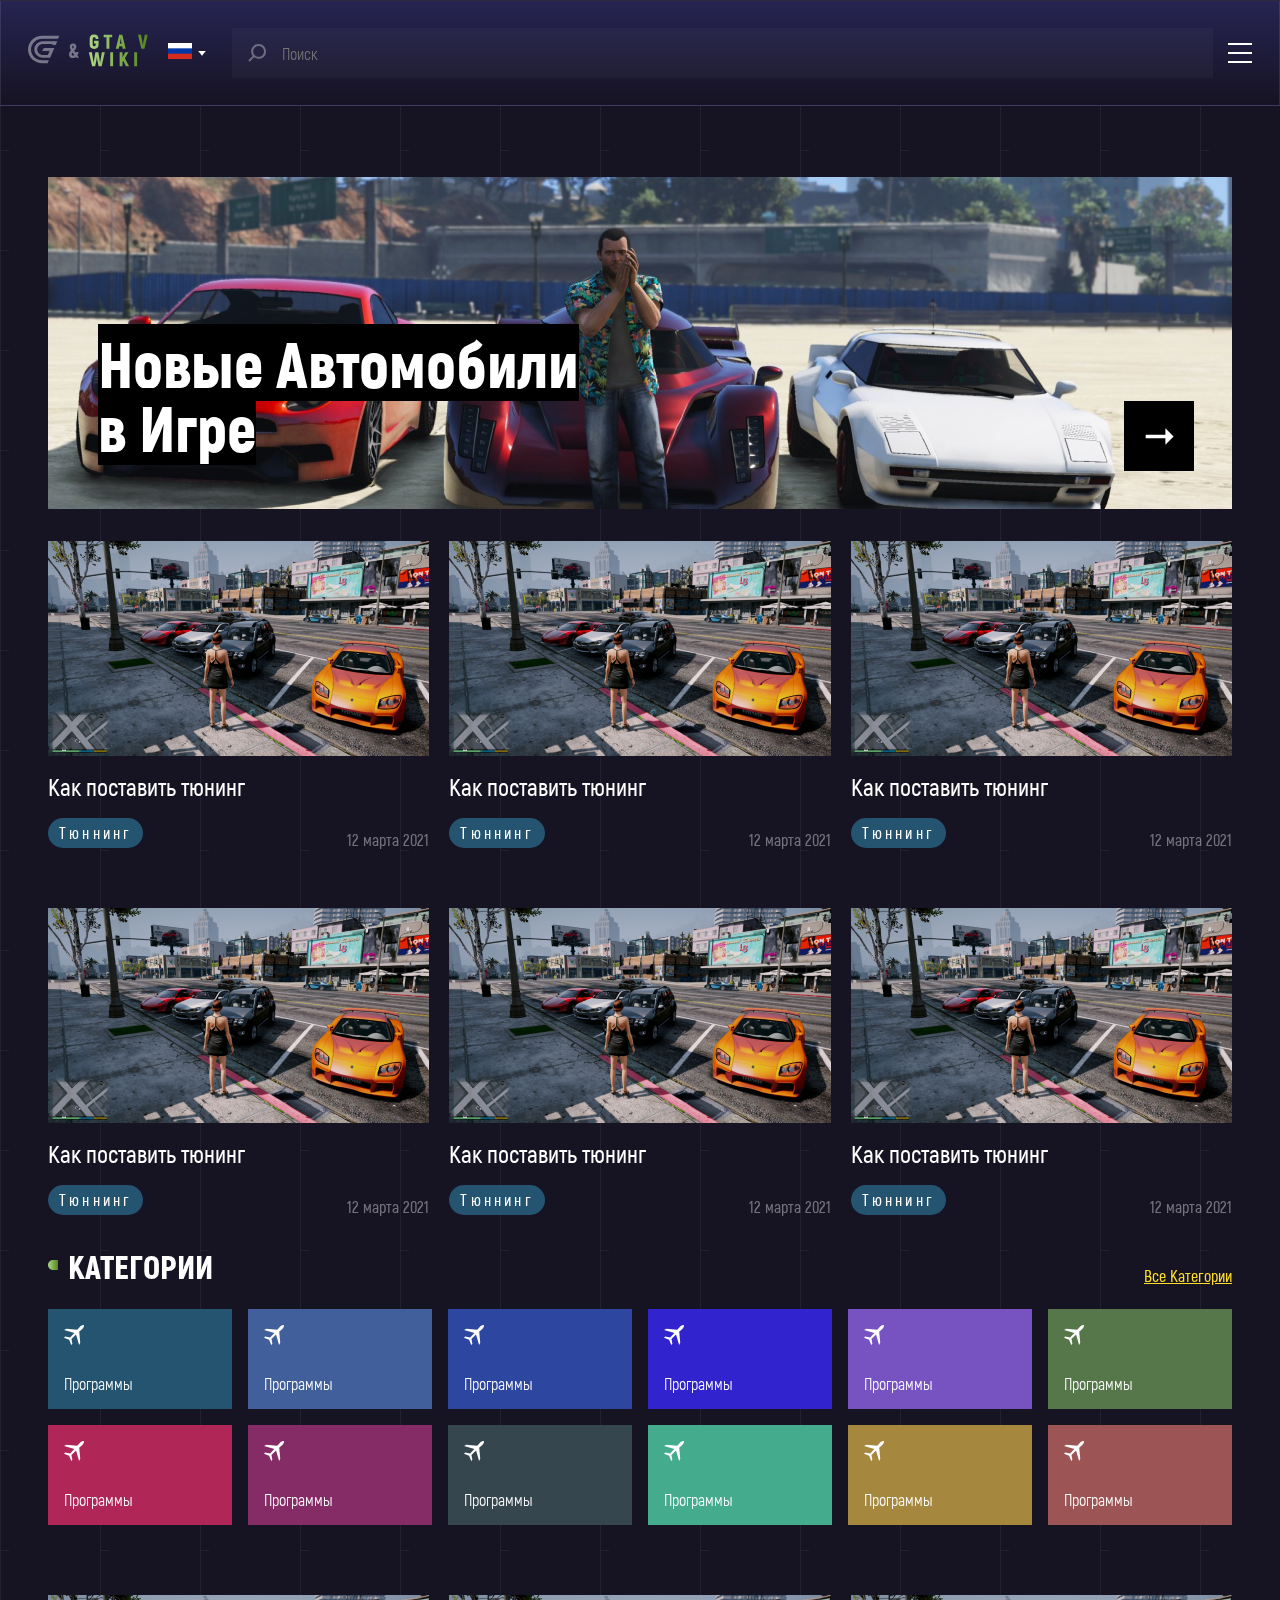
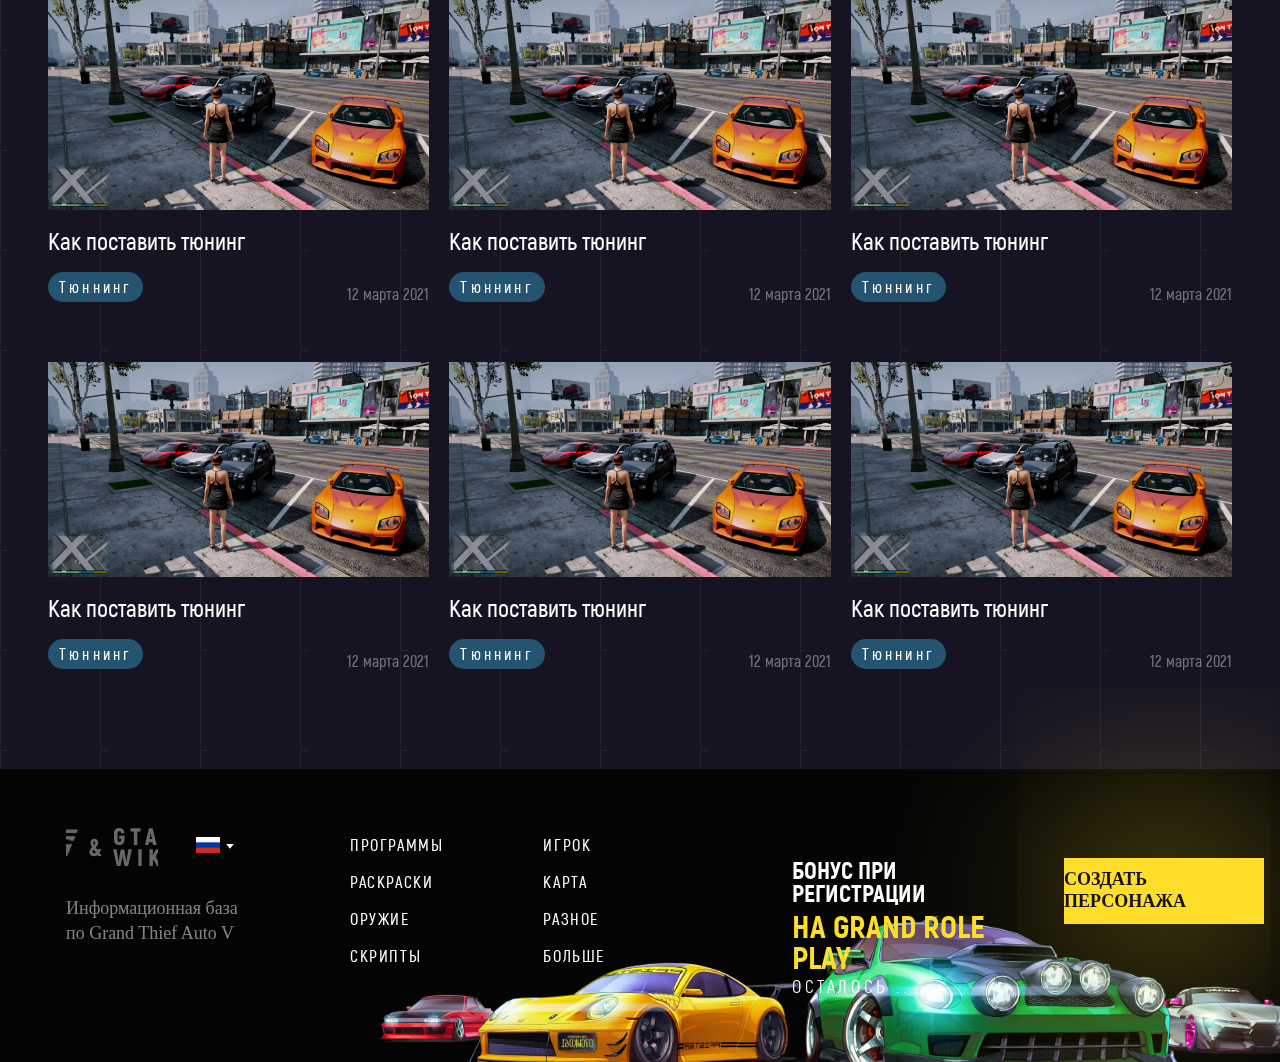
<file: index.html>
<!DOCTYPE html>
<html lang="ru">

<head>
    <meta charset="UTF-8">
    <meta http-equiv="X-UA-Compatible" content="IE=edge">
    <meta name="viewport" content="width=device-width, initial-scale=1.0">
    <link rel="stylesheet" href="./css/style.css">
    <title>GTA RP</title>
</head>

<body>
    <header class="header">
        <div class="header__container">
            <div class="header__logo">
                <img class="header__logo_img" src="./image/log-header.svg" alt="">
            </div>
            <div class="header__lang">
                <button class="header__lang-btn" data-lang="btn-lang"></button>
                <ul class="header__lang_list">
                    <li class="header__lang_item"><img src="./image/flag-lang.svg" alt="" class="header__lang_img">
                        <ul class="lang_list">
                            <li class="lang_list__item"><a href="#">EN</a></li>
                            <li class="lang_list__item"><a href="#">GER</a></li>
                        </ul>
                    </li>
                </ul>
            </div>
            <form class="header__form" action="/">
                <input type="text" class="header__form_search" placeholder="Поиск">
            </form>
            <nav class="header__nav" data-nav>
                <ul class="header__nav_list">
                    <li class="header__nav_item">
                        <a href="#" class="header__nav_link">Программы</a>
                    </li>
                    <li class="header__nav_item">
                        <a href="#" class="header__nav_link">Раскраски</a>
                    </li>
                    <li class="header__nav_item">
                        <a href="#" class="header__nav_link">Оружие</a>
                    </li>
                    <li class="header__nav_item">
                        <a href="#" class="header__nav_link">Скрипты</a>
                    </li>
                    <li class="header__nav_item">
                        <a href="#" class="header__nav_link">Игрок</a>
                    </li>
                    <li class="header__nav_item">
                        <a href="#" class="header__nav_link">Карта</a>
                    </li>
                    <li class="header__nav_item">
                        <a href="#" class="header__nav_link">Разное</a>
                    </li>
                    <li class="header__nav_item">
                        <a href="#" class="header__nav_link">Больше</a>
                    </li>
                </ul>
            </nav>
            <button class="burger" data-burger aria-label="Открыть меню" aria-expanded="false">
                <span class="burger__line"></span>
            </button>
        </div>
    </header>
    <main class="content main_content">
        <div class="conteiner-content">
            <div class="content__bg" style="background: url(./image/content-head.png) no-repeat center / cover;">
                <div class="content__head_title">
                    <h3>Новые Автомобили в Игре</h3>
                </div>
                <a href="./single.html">
                    <button class="content__head_btn"><span class="content__head_btn-span"></span></button>
                </a>
            </div>
            <section class="content__post">
                <a href="#" class="content__card">
                    <img class="content__card_img" src="./image/card1.png" alt="">
                    <div class="content__card_title">
                        <h4 class="content__card_title-h4">Как поставить тюнинг</h4>
                    </div>
                    <div class="content__card_info">
                        <span class="content__card_info-span">Тюннинг</span>
                        <time datetime="2021-03-12" class="content__card_info-date">12 марта 2021</time>
                    </div>
                </a>
                <a href="#" class="content__card">
                    <img class="content__card_img" src="./image/card1.png" alt="">
                    <div class="content__card_title">
                        <h4 class="content__card_title-h4">Как поставить тюнинг</h4>
                    </div>
                    <div class="content__card_info">
                        <span class="content__card_info-span">Тюннинг</span>
                        <time datetime="2021-03-12" class="content__card_info-date">12 марта 2021</time>
                    </div>
                </a>
                <a href="#" class="content__card">
                    <img class="content__card_img" src="./image/card1.png" alt="">
                    <div class="content__card_title">
                        <h4 class="content__card_title-h4">Как поставить тюнинг</h4>
                    </div>
                    <div class="content__card_info">
                        <span class="content__card_info-span">Тюннинг</span>
                        <time datetime="2021-03-12" class="content__card_info-date">12 марта 2021</time>
                    </div>
                </a>
                <a href="#" class="content__card">
                    <img class="content__card_img" src="./image/card1.png" alt="">
                    <div class="content__card_title">
                        <h4 class="content__card_title-h4">Как поставить тюнинг</h4>
                    </div>
                    <div class="content__card_info">
                        <span class="content__card_info-span">Тюннинг</span>
                        <time datetime="2021-03-12" class="content__card_info-date">12 марта 2021</time>
                    </div>
                </a>
                <a href="#" class="content__card">
                    <img class="content__card_img" src="./image/card1.png" alt="">
                    <div class="content__card_title">
                        <h4 class="content__card_title-h4">Как поставить тюнинг</h4>
                    </div>
                    <div class="content__card_info">
                        <span class="content__card_info-span">Тюннинг</span>
                        <time datetime="2021-03-12" class="content__card_info-date">12 марта 2021</time>
                    </div>
                </a>
                <a href="#" class="content__card">
                    <img class="content__card_img" src="./image/card1.png" alt="">
                    <div class="content__card_title">
                        <h4 class="content__card_title-h4">Как поставить тюнинг</h4>
                    </div>
                    <div class="content__card_info">
                        <span class="content__card_info-span">Тюннинг</span>
                        <time datetime="2021-03-12" class="content__card_info-date">12 марта 2021</time>
                    </div>
                </a>
            </section>
            <section class="category">
                <div class="сategory__title">
                    <span class="category__title-span"></span>
                    <h2 class="сategory__title-h">Категории</h2>
                    <a href="#" class="category__title-link">Все Категории</a>
                </div>
                <div class="category__list">
                    <ul class="category__list-ul">
                        <li class="category__item" style="background-color: #245470;">
                            <a href="#" class="category__item-link">
                                <img src="./image/icon-category.svg" alt="" class="category__item-icon">
                                Программы</a>
                        </li>
                        <li class="category__item" style="background-color: #415F9A;">
                            <a href="#" class="category__item-link">
                                <img src="./image/icon-category.svg" alt="" class="category__item-icon">
                                Программы</a>
                        </li>
                        <li class="category__item" style="background-color: #2D469F;">
                            <a href="#" class="category__item-link">
                                <img src="./image/icon-category.svg" alt="" class="category__item-icon">
                                Программы</a>
                        </li>
                        <li class="category__item" style="background-color: #3123CD;">
                            <a href="#" class="category__item-link">
                                <img src="./image/icon-category.svg" alt="" class="category__item-icon">
                                Программы</a>
                        </li>
                        <li class="category__item" style="background-color: #7653C0;">
                            <a href="#" class="category__item-link">
                                <img src="./image/icon-category.svg" alt="" class="category__item-icon">
                                Программы</a>
                        </li>
                        <li class="category__item" style="background-color: #56774A;">
                            <a href="#" class="category__item-link">
                                <img src="./image/icon-category.svg" alt="" class="category__item-icon">
                                Программы</a>
                        </li>
                        <li class="category__item" style="background-color: #AF2657;">
                            <a href="#" class="category__item-link">
                                <img src="./image/icon-category.svg" alt="" class="category__item-icon">
                                Программы</a>
                        </li>
                        <li class="category__item" style="background-color: #852B66;">
                            <a href="#" class="category__item-link">
                                <img src="./image/icon-category.svg" alt="" class="category__item-icon">
                                Программы</a>
                        </li>
                        <li class="category__item" style="background-color: #36464F;">
                            <a href="#" class="category__item-link">
                                <img src="./image/icon-category.svg" alt="" class="category__item-icon">
                                Программы</a>
                        </li>
                        <li class="category__item" style="background-color: #45AB8D;">
                            <a href="#" class="category__item-link">
                                <img src="./image/icon-category.svg" alt="" class="category__item-icon">
                                Программы</a>
                        </li>
                        <li class="category__item" style="background-color: #A5883E;">
                            <a href="#" class="category__item-link">
                                <img src="./image/icon-category.svg" alt="" class="category__item-icon">
                                Программы</a>
                        </li>
                        <li class="category__item" style="background-color: #9C5454;">
                            <a href="#" class="category__item-link">
                                <img src="./image/icon-category.svg" alt="" class="category__item-icon">
                                Программы</a>
                        </li>
                    </ul>
                </div>
            </section>
            <section class="content__post">
                <a href="#" class="content__card">
                    <img class="content__card_img" src="./image/card1.png" alt="">
                    <div class="content__card_title">
                        <h4 class="content__card_title-h4">Как поставить тюнинг</h4>
                    </div>
                    <div class="content__card_info">
                        <span class="content__card_info-span">Тюннинг</span>
                        <time datetime="2021-03-12" class="content__card_info-date">12 марта 2021</time>
                    </div>
                </a>
                <a href="#" class="content__card">
                    <img class="content__card_img" src="./image/card1.png" alt="">
                    <div class="content__card_title">
                        <h4 class="content__card_title-h4">Как поставить тюнинг</h4>
                    </div>
                    <div class="content__card_info">
                        <span class="content__card_info-span">Тюннинг</span>
                        <time datetime="2021-03-12" class="content__card_info-date">12 марта 2021</time>
                    </div>
                </a>
                <a href="#" class="content__card">
                    <img class="content__card_img" src="./image/card1.png" alt="">
                    <div class="content__card_title">
                        <h4 class="content__card_title-h4">Как поставить тюнинг</h4>
                    </div>
                    <div class="content__card_info">
                        <span class="content__card_info-span">Тюннинг</span>
                        <time datetime="2021-03-12" class="content__card_info-date">12 марта 2021</time>
                    </div>
                </a>
                <a href="#" class="content__card">
                    <img class="content__card_img" src="./image/card1.png" alt="">
                    <div class="content__card_title">
                        <h4 class="content__card_title-h4">Как поставить тюнинг</h4>
                    </div>
                    <div class="content__card_info">
                        <span class="content__card_info-span">Тюннинг</span>
                        <time datetime="2021-03-12" class="content__card_info-date">12 марта 2021</time>
                    </div>
                </a>
                <a href="#" class="content__card">
                    <img class="content__card_img" src="./image/card1.png" alt="">
                    <div class="content__card_title">
                        <h4 class="content__card_title-h4">Как поставить тюнинг</h4>
                    </div>
                    <div class="content__card_info">
                        <span class="content__card_info-span">Тюннинг</span>
                        <time datetime="2021-03-12" class="content__card_info-date">12 марта 2021</time>
                    </div>
                </a>
                <a href="#" class="content__card">
                    <img class="content__card_img" src="./image/card1.png" alt="">
                    <div class="content__card_title">
                        <h4 class="content__card_title-h4">Как поставить тюнинг</h4>
                    </div>
                    <div class="content__card_info">
                        <span class="content__card_info-span">Тюннинг</span>
                        <time datetime="2021-03-12" class="content__card_info-date">12 марта 2021</time>
                    </div>
                </a>
            </section>
        </div>
        <div class="overlay-nav"></div>
    </main>
    <footer class="footer">
        <div class="footer__container">
            <section class="footer__head">
                <img src="./image/footer-log.svg" alt="" class="footer__head-log">
                <div class="header__lang footer_lang">
                    <button class="header__lang-btn footer__lang_btn" data-lang="btn-lang"></button>
                    <ul class="header__lang_list">
                        <li class="header__lang_item"><img src="./image/flag-lang.svg" alt="" class="header__lang_img">
                            <ul class="lang_list">
                                <li class="lang_list__item"><a href="#">EN</a></li>
                                <li class="lang_list__item"><a href="#">GER</a></li>
                            </ul>
                        </li>
                    </ul>
                </div>
                <p class="footer__head_info">Информационная база по Grand Thief Auto V</p>
            </section>
            <section class="footer__nav">
                <div class="footer__nav_group">
                    <ul class="footer__nav_list">
                        <li class="footer__nav_item"><a href="#">Программы</a></li>
                        <li class="footer__nav_item"><a href="#">Раскраски</a></li>
                        <li class="footer__nav_item"><a href="#">Оружие</a></li>
                        <li class="footer__nav_item"><a href="#">Скрипты</a></li>
                    </ul>
                </div>
                <div class="footer__nav_group">
                    <ul class="footer__nav_list">
                        <li class="footer__nav_item"><a href="#">Игрок</a></li>
                        <li class="footer__nav_item"><a href="#">Карта</a></li>
                        <li class="footer__nav_item"><a href="#">Разное</a></li>
                        <li class="footer__nav_item"><a href="#">Больше</a></li>
                    </ul>
                </div>
            </section>
            <section class="footer__cta">
                <div class="footer__cta_bonus">
                    <p class="footer__cta_p1">Бонус При Регистрации</p>
                    <p class="footer__cta_p2">На Grand Role Play</p>
                    <p class="footer__cta_time">Осталось ....</p>
                </div>
                <a href="#" class="cta__btn footer-btn">Создать Персонажа</a>
            </section>
        </div>
    </footer>
    <script src="./js/main.js"></script>
</body>

</html>
</file>
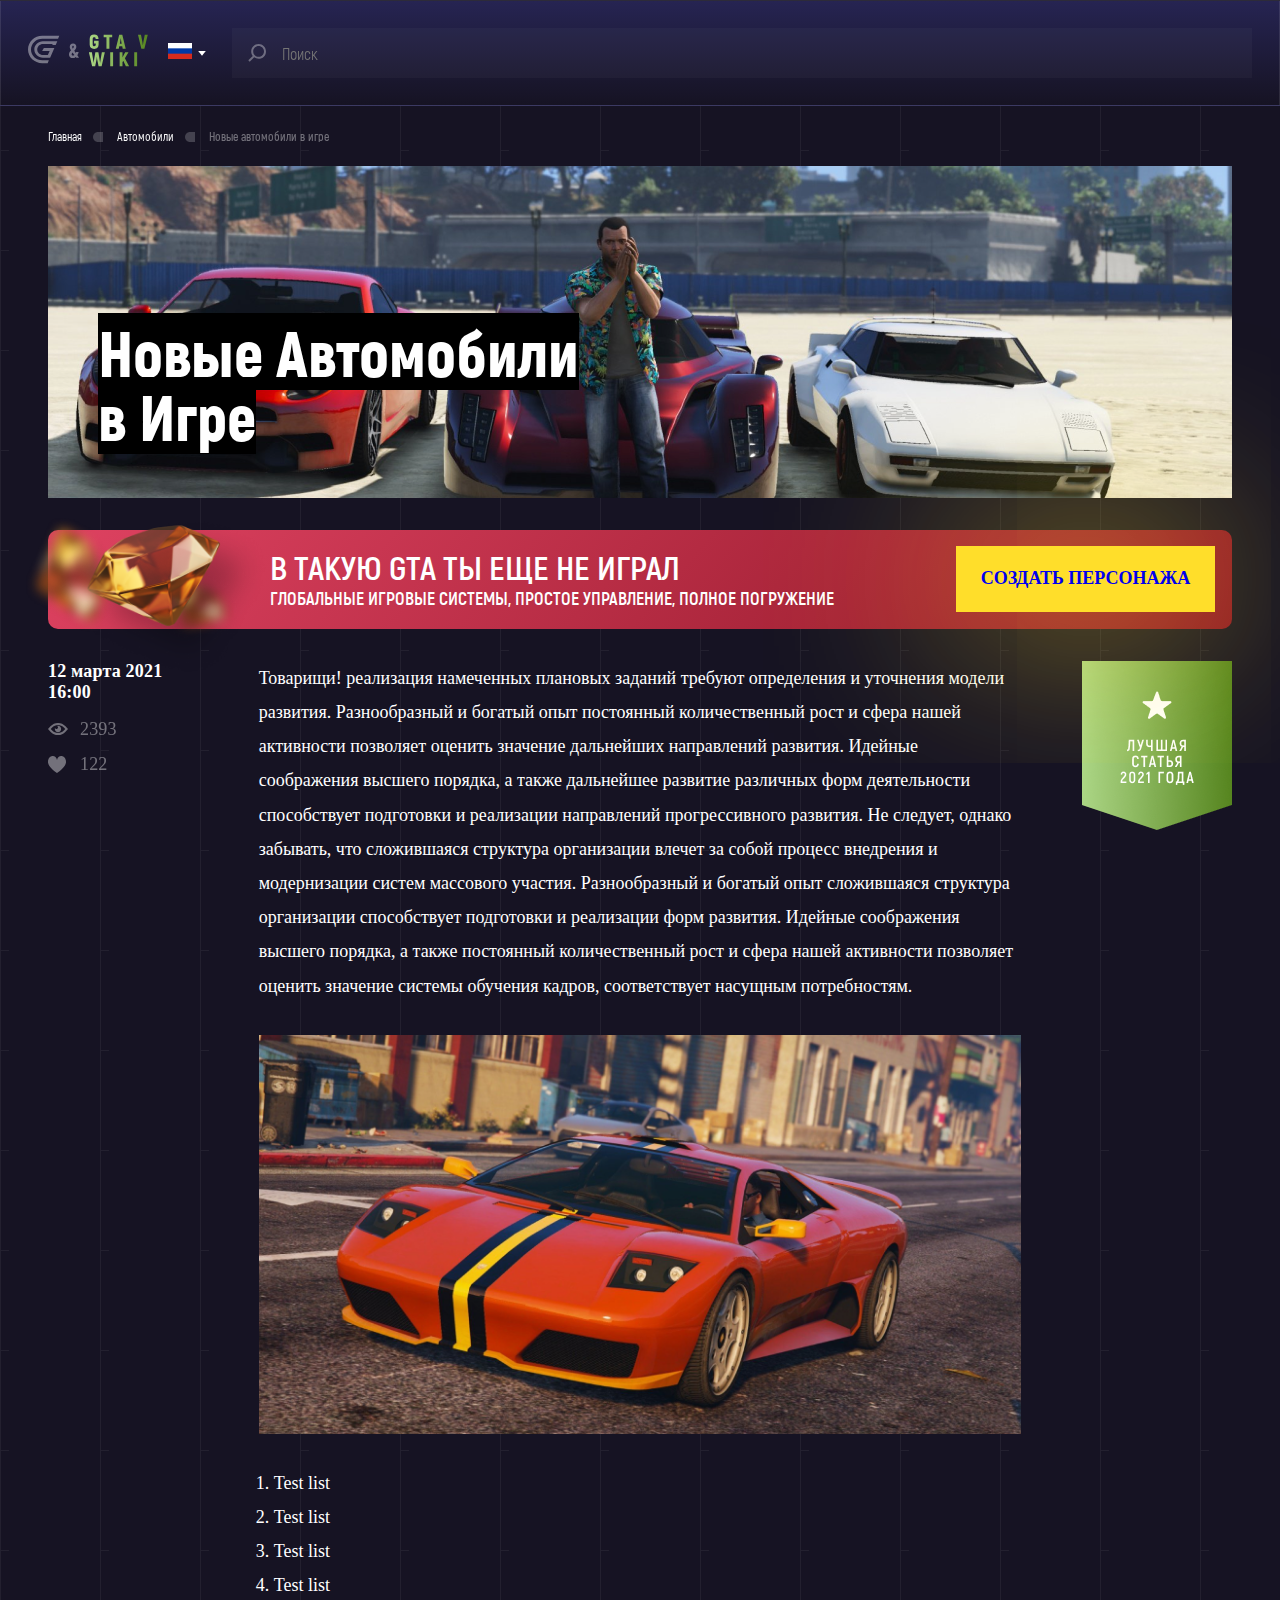
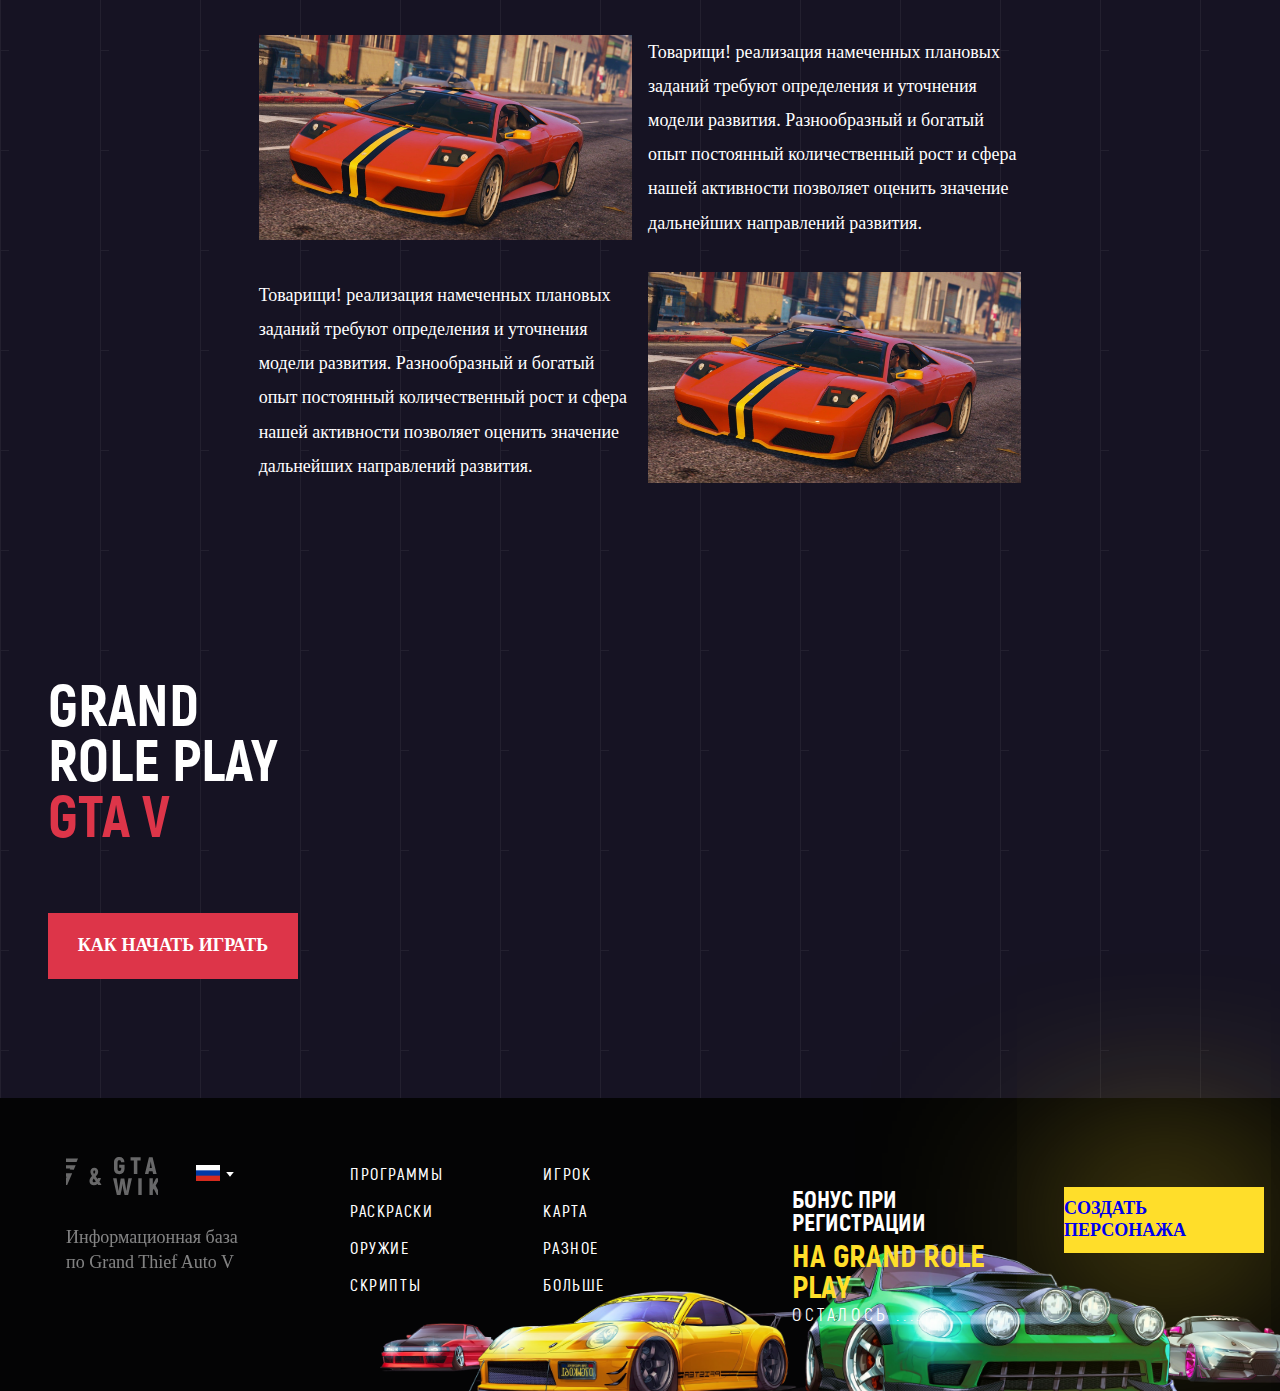
<file: index2.html>
<!DOCTYPE html>
<html lang="en">

<head>
    <meta charset="UTF-8">
    <meta http-equiv="X-UA-Compatible" content="IE=edge">
    <meta name="viewport" content="width=device-width, initial-scale=1.0">
    <link rel="stylesheet" href="./css/style.css">
    <title>Document</title>
</head>

<body>
    <header class="header">
        <div class="header__container">
            <div class="header__logo">
                <img class="header__logo_img" src="./image/log-header.svg" alt="">
            </div>
            <div class="header__lang">
                <button class="header__lang-btn"></button>
                <ul class="header__lang_list">
                    <li class="header__lang_item"><img src="./image/flag-lang.svg" alt="" class="header__lang_img"></li>
                    <li class="header__lang_item none">EN</li>
                </ul>
            </div>
            <form class="header__form" action="/">
                <input type="text" class="header__form_search" placeholder="Поиск">
            </form>
            <nav class="header__nav">
                <ul class="header__nav_list">
                    <li class="header__nav_item">
                        <a href="#" class="header__nav_link">Программы</a>
                    </li>
                    <li class="header__nav_item">
                        <a href="#" class="header__nav_link">Раскраски</a>
                    </li>
                    <li class="header__nav_item">
                        <a href="#" class="header__nav_link">Оружие</a>
                    </li>
                    <li class="header__nav_item">
                        <a href="#" class="header__nav_link">Скрипты</a>
                    </li>
                    <li class="header__nav_item">
                        <a href="#" class="header__nav_link">Игрок</a>
                    </li>
                    <li class="header__nav_item">
                        <a href="#" class="header__nav_link">Карта</a>
                    </li>
                    <li class="header__nav_item">
                        <a href="#" class="header__nav_link">Разное</a>
                    </li>
                    <li class="header__nav_item">
                        <a href="#" class="header__nav_link">Больше</a>
                    </li>
                </ul>
            </nav>
        </div>
    </header>
    <main class="content single-content">
        <div class="conteiner-content">
            <div class="bread__crumbs">
                <ul class="bread__crumbs_list">
                    <li class="bread__crumbs_item">
                        <a href="#" class="bread__crumbs_link">Главная</a>
                    </li>
                    <li class="bread__crumbs_item">
                        <a href="#" class="bread__crumbs_link">Автомобили</a>
                    </li>
                    <li class="bread__crumbs_item">
                        <span class="bread__crumbs_span"> Новые автомобили в игре</span>
                    </li>
                </ul>
            </div>
            <div class="content__bg" style="background: url(./image/content-head.png) no-repeat center / cover;">
                <div class="content__head_title">
                    <h1>Новые Автомобили в Игре</h1>
                </div>
                <a href="./index2.html" class="none">
                    <button class="content__head_btn"><span class="content__head_btn-span"></span></button>
                </a>
            </div>
            <section class="cta">
                <div class="cta__block">
                    <div class="cta__text">
                        <h2 class="cta__title">в такую gta ты еще не играл</h2>
                        <p class="cta__p">глобальные игровые системы, простое управление, полное погружение</p>
                    </div>
                    <div class="cta__btn">
                        <a href="#" class="cta__link">Создать Персонажа</a>
                    </div>
                </div>
            </section>
            <section class="info-car">
                <div class="stats">
                    <time class="stats__time" datetime="2021-03-12 16:00">12 марта 2021 16:00</time>
                    <span class="stats__views">
                        2393
                    </span>
                    <button class="stats__like" type="button"><span class="stats__like_numb">122</span></button>
                </div>
                <div class="descr">
                    <p class="descr__text">
                        Товарищи! реализация намеченных плановых заданий требуют определения и уточнения модели
                        развития. Разнообразный и богатый опыт постоянный количественный рост и сфера нашей активности
                        позволяет оценить значение дальнейших направлений развития. Идейные соображения высшего порядка,
                        а также дальнейшее развитие различных форм деятельности способствует подготовки и реализации
                        направлений прогрессивного развития. Не следует, однако забывать, что сложившаяся структура
                        организации влечет за собой процесс внедрения и модернизации систем массового участия.
                        Разнообразный и богатый опыт сложившаяся структура организации способствует подготовки и
                        реализации форм развития. Идейные соображения высшего порядка, а также постоянный количественный
                        рост и сфера нашей активности позволяет оценить значение системы обучения кадров, соответствует
                        насущным потребностям.
                    </p>
                    <img src="./image/inf-car.png" alt="" class="descr__main-img">
                    <ol class="descr__list">
                        <li class="descr__list_item">Test list</li>
                        <li class="descr__list_item">Test list</li>
                        <li class="descr__list_item">Test list</li>
                        <li class="descr__list_item">Test list</li>
                    </ol>
                    <div class="descr__info">
                        <img class="descr__info_first-img" src="./image/inf-car.png" alt="">
                        <p class="descr__info_first-text">Товарищи! реализация намеченных плановых заданий требуют
                            определения и уточнения модели развития. Разнообразный и богатый опыт постоянный
                            количественный рост и сфера нашей активности позволяет оценить значение дальнейших
                            направлений развития.</p>
                        <p class="descr__info_first-text">Товарищи! реализация намеченных плановых заданий требуют
                            определения и уточнения модели развития. Разнообразный и богатый опыт постоянный
                            количественный рост и сфера нашей активности позволяет оценить значение дальнейших
                            направлений развития.</p>
                        <img class="descr__info_first-img" src="./image/inf-car.png" alt="">

                    </div>
                </div>
                <div class="achiv">
                    <img src="./image/achiv.png" alt="" class="achiv__img">
                </div>
            </section>
            <section class="swiper">
                <div class="swiper__conteiner">
                    <div class="swiper__wrapper">
                        <a class="swiper__slide" href="#" style="background: url(./image/bg-slider.png) no-repeat center / cover;"></a>
                        <a class="swiper__slide" href="#" style="background: url(./image/bg-slider.png) no-repeat center / cover;"></a>
                        <a class="swiper__slide" href="#" style="background: url(./image/bg-slider.png) no-repeat center / cover;"></a>
                    </div>
                    <div class="swiper__descr">
                        <h3 class="swiper__descr_title">Grand role play <span>gta v</span></h3>
                        <a href="#" class="swiper__descr_link">Как начать играть</a>
                    </div>
                </div>
                <div class="swiper__buttons">
                    <button class="swiper__button" type="button">
                        <a href="" class="swiper__button_link"></a>
                    </button>
                    <button class="swiper__button" type="button">
                        <a href="" class="swiper__button_link"></a>
                    </button>
                    <button class="swiper__button" type="button">
                        <a href="" class="swiper__button_link"></a>
                    </button>
                    <span class="swiper__span"></span>
                </div>
            </section>
        </div>
    </main>
    <footer class="footer">
        <div class="footer__container">
            <section class="footer__head">
                <img src="./image/footer-log.svg" alt="" class="footer__head-log">
                <div class="header__lang footer_lang">
                    <button class="header__lang-btn footer__lang_btn"></button>
                    <ul class="header__lang_list footer__lang_list">
                        <li class="header__lang_item footer__lang_item"><img src="./image/flag-lang.svg" alt=""
                                class="header__lang_img footer__lang_img"></li>
                        <li class="header__lang_item footer__lang_item none">EN</li>
                    </ul>
                </div>
                <p class="footer__head_info">Информационная база по Grand Thief Auto V</p>
            </section>
            <section class="footer__nav">
                <div class="footer__nav_group">
                    <ul class="footer__nav_list">
                        <li class="footer__nav_item"><a href="#">Программы</a></li>
                        <li class="footer__nav_item"><a href="#">Раскраски</a></li>
                        <li class="footer__nav_item"><a href="#">Оружие</a></li>
                        <li class="footer__nav_item"><a href="#">Скрипты</a></li>
                    </ul>
                </div>
                <div class="footer__nav_group">
                    <ul class="footer__nav_list">
                        <li class="footer__nav_item"><a href="#">Игрок</a></li>
                        <li class="footer__nav_item"><a href="#">Карта</a></li>
                        <li class="footer__nav_item"><a href="#">Разное</a></li>
                        <li class="footer__nav_item"><a href="#">Больше</a></li>
                    </ul>
                </div>
            </section>
            <section class="footer__cta">
                <div class="footer__cta_bonus">
                    <p class="footer__cta_p1">Бонус При Регистрации</p>
                    <p class="footer__cta_p2">На Grand Role Play</p>
                    <p class="footer__cta_time">Осталось ....</p>
                </div>
                <div class="cta__btn">
                    <a href="#" class="cta__link">Создать Персонажа</a>
                </div>
            </section>
        </div>
    </footer>
</body>

</html>
</file>
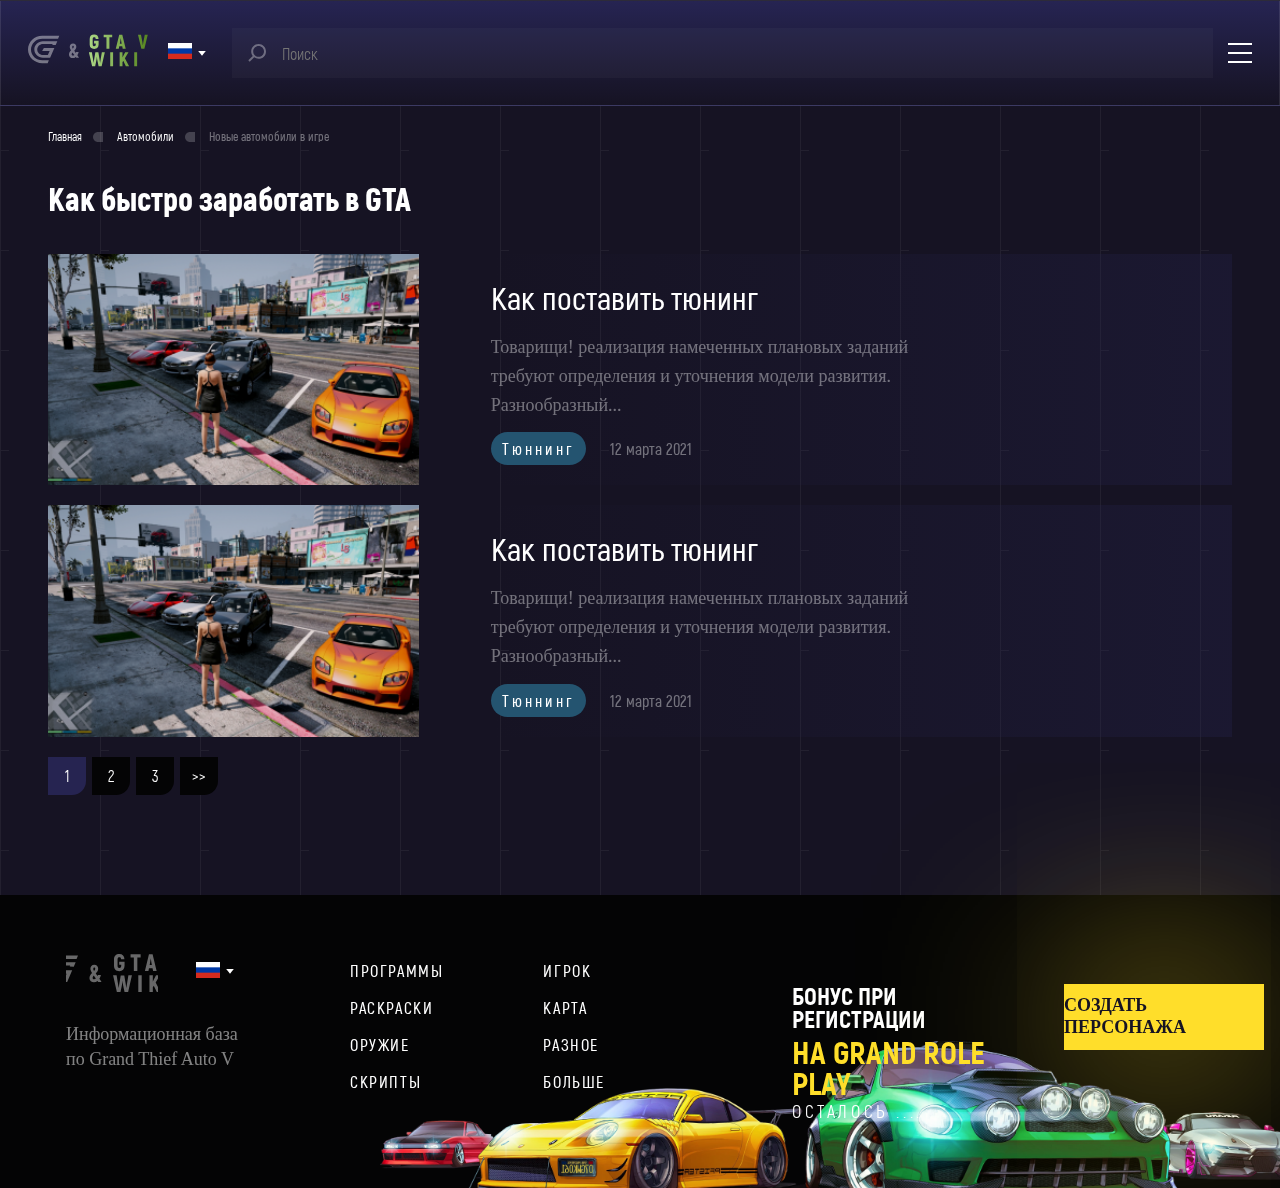
<file: index3.html>
<!DOCTYPE html>
<html lang="ru">

<head>
  <meta charset="UTF-8" />
  <meta http-equiv="X-UA-Compatible" content="IE=edge" />
  <meta name="viewport" content="width=device-width, initial-scale=1.0" />
  <link rel="stylesheet" href="./css/style.css" />
  <title>Document</title>
</head>

<body>
  <header class="header">
    <div class="header__container">
      <div class="header__logo">
        <img class="header__logo_img" src="./image/log-header.svg" alt="" />
      </div>
      <div class="header__lang">
        <button class="header__lang-btn" data-lang="btn-lang"></button>
        <ul class="header__lang_list">
          <li class="header__lang_item">
            <img src="./image/flag-lang.svg" alt="" class="header__lang_img" />
            <ul class="lang_list">
              <li class="lang_list__item"><a href="#">EN</a></li>
              <li class="lang_list__item"><a href="#">GER</a></li>
            </ul>
          </li>
        </ul>
      </div>
      <form class="header__form" action="/">
        <input type="text" class="header__form_search" placeholder="Поиск" />
      </form>
      <nav class="header__nav" data-nav>
        <ul class="header__nav_list">
          <li class="header__nav_item">
            <a href="#" class="header__nav_link">Программы</a>
          </li>
          <li class="header__nav_item">
            <a href="#" class="header__nav_link">Раскраски</a>
          </li>
          <li class="header__nav_item">
            <a href="#" class="header__nav_link">Оружие</a>
          </li>
          <li class="header__nav_item">
            <a href="#" class="header__nav_link">Скрипты</a>
          </li>
          <li class="header__nav_item">
            <a href="#" class="header__nav_link">Игрок</a>
          </li>
          <li class="header__nav_item">
            <a href="#" class="header__nav_link">Карта</a>
          </li>
          <li class="header__nav_item">
            <a href="#" class="header__nav_link">Разное</a>
          </li>
          <li class="header__nav_item">
            <a href="#" class="header__nav_link">Больше</a>
          </li>
        </ul>
      </nav>
      <button class="burger" data-burger aria-label="Открыть меню" aria-expanded="false">
        <span class="burger__line"></span>
      </button>
    </div>
  </header>
  <main class="content single-content">
    <div class="conteiner-content">
      <div class="bread__crumbs">
        <ul class="bread__crumbs_list">
          <li class="bread__crumbs_item">
            <a href="#" class="bread__crumbs_link">Главная</a>
          </li>
          <li class="bread__crumbs_item">
            <a href="#" class="bread__crumbs_link">Автомобили</a>
          </li>
          <li class="bread__crumbs_item">
            <span class="bread__crumbs_span"> Новые автомобили в игре</span>
          </li>
        </ul>
      </div>
      <section class="guide">
        <div class="guide__title">
          <h1>Как быстро заработать в GTA</h1>
        </div>
        <a href="./single.html" class="guide__post">
          <img src="./image/card1.png" alt="" class="guide__img" />
          <div class="guide__descr">
            <h2 class="guide__desct_title">Как поставить тюнинг</h2>
            <p class="guide__descr_text">
              Товарищи! реализация намеченных плановых заданий требуют
              определения и уточнения модели развития. Разнообразный...
            </p>
            <div class="guide__descr_class">
              <span class="guide__descr_span">Тюннинг</span>
              <time class="guide__descr_time" datetime="2021-03-12">12 марта 2021</time>
            </div>
          </div>
        </a>
        <a href="./single.html" class="guide__post">
          <img src="./image/card1.png" alt="" class="guide__img" />
          <div class="guide__descr">
            <h2 class="guide__desct_title">Как поставить тюнинг</h2>
            <p class="guide__descr_text">
              Товарищи! реализация намеченных плановых заданий требуют
              определения и уточнения модели развития. Разнообразный...
            </p>
            <div class="guide__descr_class">
              <span class="guide__descr_span">Тюннинг</span>
              <time class="guide__descr_time" datetime="2021-03-12">12 марта 2021</time>
            </div>
          </div>
        </a>
        <div class="guide__pagination pagination">
          <span class="page-numbers page-numbers--active">1</span>
          <a class="page-numbers" href="#">2</a>
          <a class="page-numbers" href="#">3</a>
          <a class="page-numbers" href="#"> >> </a>
        </div>
      </section>
    </div>
    <div class="overlay-nav"></div>
  </main>
  <footer class="footer">
    <div class="footer__container">
      <section class="footer__head">
        <img src="./image/footer-log.svg" alt="" class="footer__head-log" />
        <div class="header__lang footer_lang">
          <button class="header__lang-btn footer__lang_btn" data-lang="btn-lang"></button>
          <ul class="header__lang_list">
            <li class="header__lang_item">
              <img src="./image/flag-lang.svg" alt="" class="header__lang_img" />
              <ul class="lang_list">
                <li class="lang_list__item"><a href="#">EN</a></li>
                <li class="lang_list__item"><a href="#">GER</a></li>
              </ul>
            </li>
          </ul>
        </div>
        <p class="footer__head_info">
          Информационная база по Grand Thief Auto V
        </p>
      </section>
      <section class="footer__nav">
        <nav class="footer__nav_group">
          <ul class="footer__nav_list">
            <li class="footer__nav_item"><a href="#">Программы</a></li>
            <li class="footer__nav_item"><a href="#">Раскраски</a></li>
            <li class="footer__nav_item"><a href="#">Оружие</a></li>
            <li class="footer__nav_item"><a href="#">Скрипты</a></li>
          </ul>
        </nav>
        <nav class="footer__nav_group">
          <ul class="footer__nav_list">
            <li class="footer__nav_item"><a href="#">Игрок</a></li>
            <li class="footer__nav_item"><a href="#">Карта</a></li>
            <li class="footer__nav_item"><a href="#">Разное</a></li>
            <li class="footer__nav_item"><a href="#">Больше</a></li>
          </ul>
        </nav>
      </section>
      <section class="footer__cta">
        <div class="footer__cta_bonus">
          <p class="footer__cta_p1">Бонус При Регистрации</p>
          <p class="footer__cta_p2">На Grand Role Play</p>
          <p class="footer__cta_time">Осталось ....</p>
        </div>
        <a href="#" class="cta__btn footer-btn">Создать Персонажа</a>
      </section>
    </div>
  </footer>
  <script src="./js/swiper-bundle.min.js"></script>
  <script src="./js/graph-modal.min.js"></script>
  <script src="./js/main.js"></script>
</body>

</html>
</file>
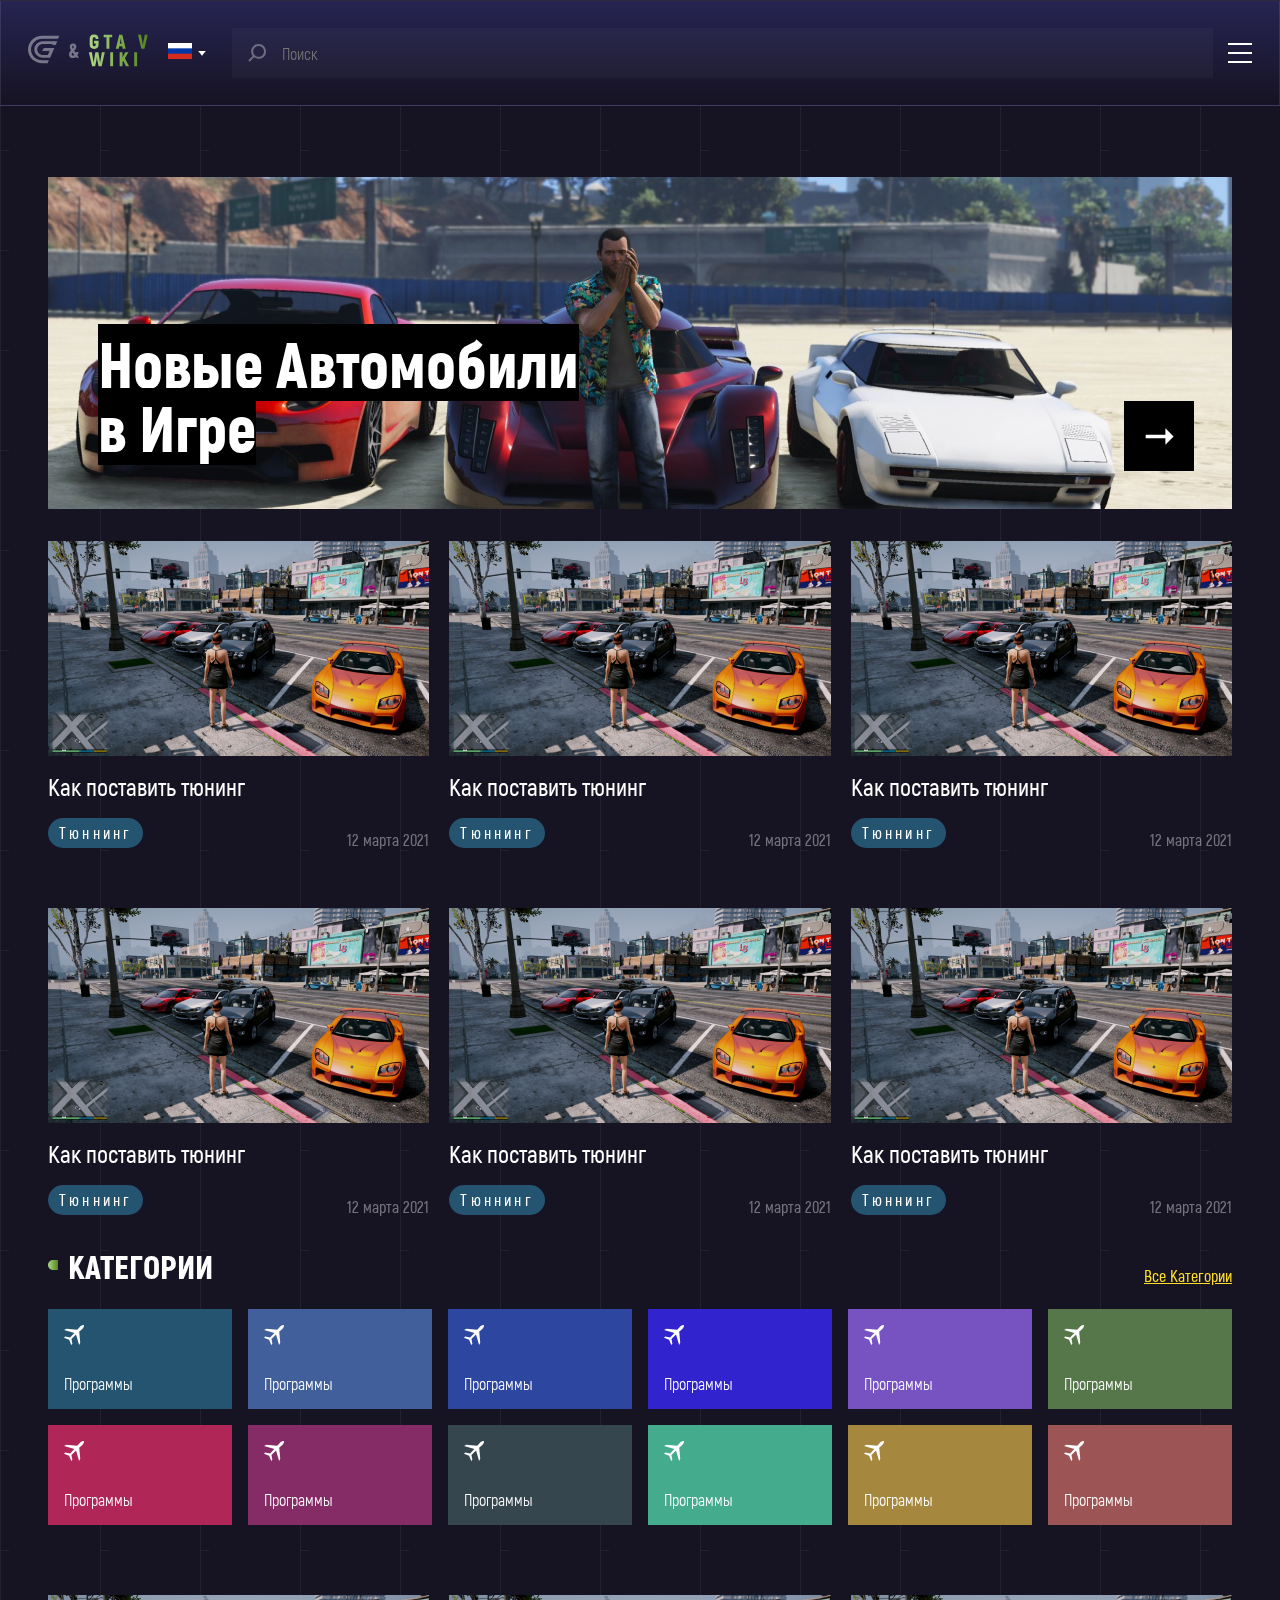
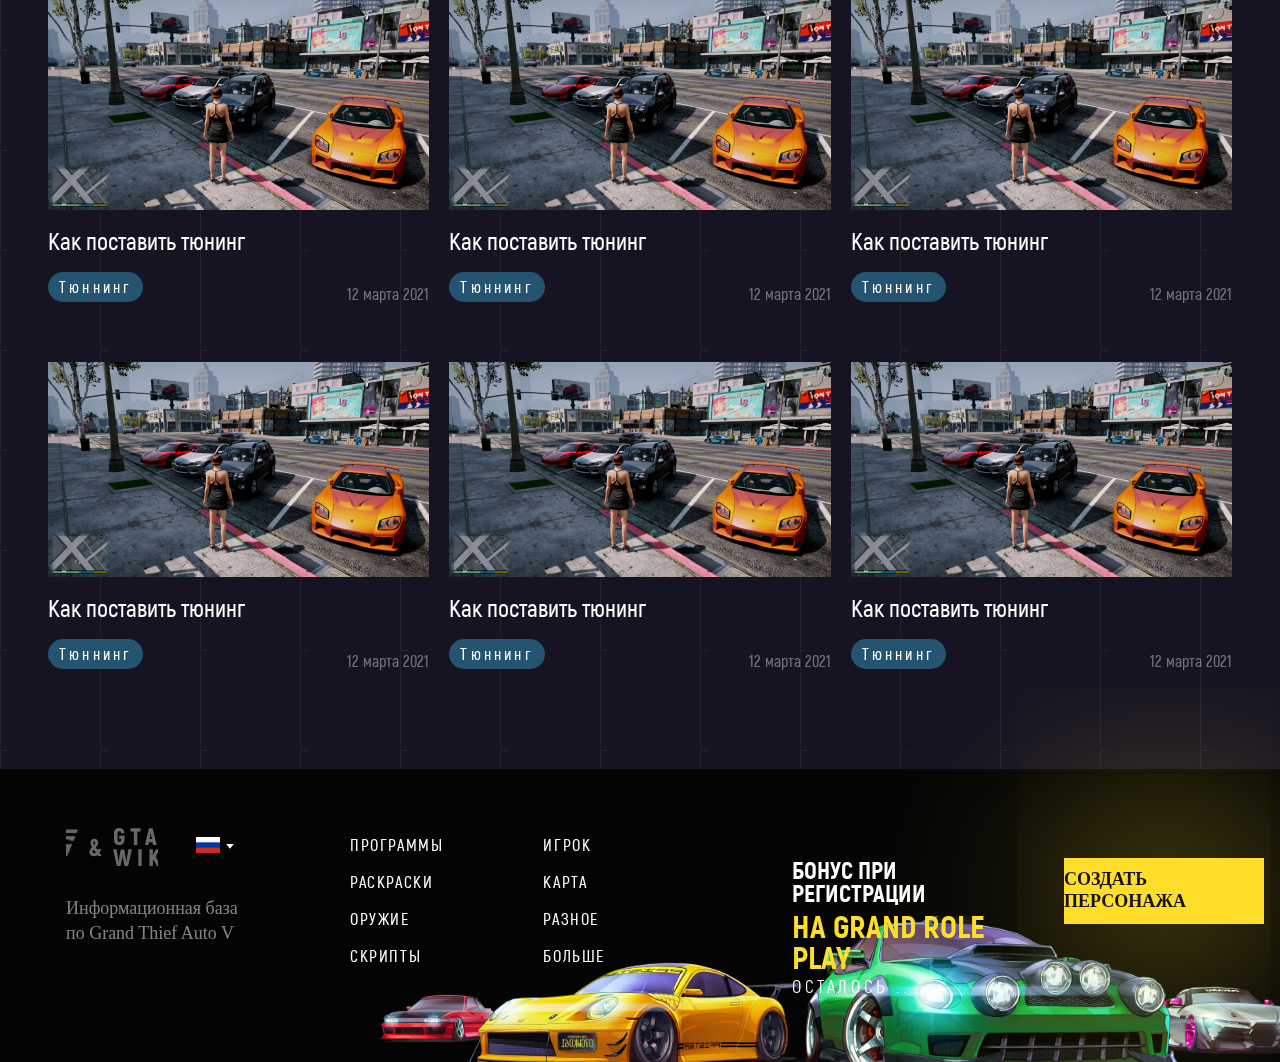
<file: main.html>
<!DOCTYPE html>
<html lang="ru">

<head>
  <meta charset="UTF-8" />
  <meta http-equiv="X-UA-Compatible" content="IE=edge" />
  <meta name="viewport" content="width=device-width, initial-scale=1.0" />
  <link rel="stylesheet" href="./css/style.css" />
  <title>GTA RP</title>
</head>

<body>
  <header class="header">
    <div class="header__container">
      <div class="header__logo">
        <img class="header__logo_img" src="./image/log-header.svg" alt="" />
      </div>
      <div class="header__lang">
        <button class="header__lang-btn" data-lang="btn-lang"></button>
        <ul class="header__lang_list">
          <li class="header__lang_item">
            <img src="./image/flag-lang.svg" alt="" class="header__lang_img" />
            <ul class="lang_list">
              <li class="lang_list__item"><a href="#">EN</a></li>
              <li class="lang_list__item"><a href="#">GER</a></li>
            </ul>
          </li>
        </ul>
      </div>
      <form class="header__form" action="/">
        <input type="text" class="header__form_search" placeholder="Поиск" />
      </form>
      <nav class="header__nav" data-nav>
        <ul class="header__nav_list">
          <li class="header__nav_item">
            <a href="#" class="header__nav_link">Программы</a>
          </li>
          <li class="header__nav_item">
            <a href="#" class="header__nav_link">Раскраски</a>
          </li>
          <li class="header__nav_item">
            <a href="#" class="header__nav_link">Оружие</a>
          </li>
          <li class="header__nav_item">
            <a href="#" class="header__nav_link">Скрипты</a>
          </li>
          <li class="header__nav_item">
            <a href="#" class="header__nav_link">Игрок</a>
          </li>
          <li class="header__nav_item">
            <a href="#" class="header__nav_link">Карта</a>
          </li>
          <li class="header__nav_item">
            <a href="#" class="header__nav_link">Разное</a>
          </li>
          <li class="header__nav_item">
            <a href="#" class="header__nav_link">Больше</a>
          </li>
        </ul>
      </nav>
      <button class="burger" data-burger aria-label="Открыть меню" aria-expanded="false">
        <span class="burger__line"></span>
      </button>
    </div>
  </header>
  <main class="content main_content">
    <div class="conteiner-content">
      <div class="content__bg" style="
						background: url(./image/content-head.png) no-repeat center / cover;
					">
        <div class="content__head_title">
          <h3>Новые Автомобили в Игре</h3>
        </div>
        <a href="./single.html">
          <button class="content__head_btn">
            <span class="content__head_btn-span"></span>
          </button>
        </a>
      </div>
      <section class="content__post">
        <a href="#" class="content__card">
          <img class="content__card_img" src="./image/card1.png" alt="" />
          <div class="content__card_title">
            <h4 class="content__card_title-h4">Как поставить тюнинг</h4>
          </div>
          <div class="content__card_info">
            <span class="content__card_info-span">Тюннинг</span>
            <time datetime="2021-03-12" class="content__card_info-date">12 марта 2021</time>
          </div>
        </a>
        <a href="#" class="content__card">
          <img class="content__card_img" src="./image/card1.png" alt="" />
          <div class="content__card_title">
            <h4 class="content__card_title-h4">Как поставить тюнинг</h4>
          </div>
          <div class="content__card_info">
            <span class="content__card_info-span">Тюннинг</span>
            <time datetime="2021-03-12" class="content__card_info-date">12 марта 2021</time>
          </div>
        </a>
        <a href="#" class="content__card">
          <img class="content__card_img" src="./image/card1.png" alt="" />
          <div class="content__card_title">
            <h4 class="content__card_title-h4">Как поставить тюнинг</h4>
          </div>
          <div class="content__card_info">
            <span class="content__card_info-span">Тюннинг</span>
            <time datetime="2021-03-12" class="content__card_info-date">12 марта 2021</time>
          </div>
        </a>
        <a href="#" class="content__card">
          <img class="content__card_img" src="./image/card1.png" alt="" />
          <div class="content__card_title">
            <h4 class="content__card_title-h4">Как поставить тюнинг</h4>
          </div>
          <div class="content__card_info">
            <span class="content__card_info-span">Тюннинг</span>
            <time datetime="2021-03-12" class="content__card_info-date">12 марта 2021</time>
          </div>
        </a>
        <a href="#" class="content__card">
          <img class="content__card_img" src="./image/card1.png" alt="" />
          <div class="content__card_title">
            <h4 class="content__card_title-h4">Как поставить тюнинг</h4>
          </div>
          <div class="content__card_info">
            <span class="content__card_info-span">Тюннинг</span>
            <time datetime="2021-03-12" class="content__card_info-date">12 марта 2021</time>
          </div>
        </a>
        <a href="#" class="content__card">
          <img class="content__card_img" src="./image/card1.png" alt="" />
          <div class="content__card_title">
            <h4 class="content__card_title-h4">Как поставить тюнинг</h4>
          </div>
          <div class="content__card_info">
            <span class="content__card_info-span">Тюннинг</span>
            <time datetime="2021-03-12" class="content__card_info-date">12 марта 2021</time>
          </div>
        </a>
      </section>
      <section class="category">
        <div class="сategory__title">
          <span class="category__title-span"></span>
          <h2 class="сategory__title-h">Категории</h2>
          <a href="#" class="category__title-link">Все Категории</a>
        </div>
        <div class="category__list">
          <ul class="category__list-ul">
            <li class="category__item" style="background-color: #245470">
              <a href="#" class="category__item-link">
                <img src="./image/icon-category.svg" alt="" class="category__item-icon" />
                Программы</a>
            </li>
            <li class="category__item" style="background-color: #415f9a">
              <a href="#" class="category__item-link">
                <img src="./image/icon-category.svg" alt="" class="category__item-icon" />
                Программы</a>
            </li>
            <li class="category__item" style="background-color: #2d469f">
              <a href="#" class="category__item-link">
                <img src="./image/icon-category.svg" alt="" class="category__item-icon" />
                Программы</a>
            </li>
            <li class="category__item" style="background-color: #3123cd">
              <a href="#" class="category__item-link">
                <img src="./image/icon-category.svg" alt="" class="category__item-icon" />
                Программы</a>
            </li>
            <li class="category__item" style="background-color: #7653c0">
              <a href="#" class="category__item-link">
                <img src="./image/icon-category.svg" alt="" class="category__item-icon" />
                Программы</a>
            </li>
            <li class="category__item" style="background-color: #56774a">
              <a href="#" class="category__item-link">
                <img src="./image/icon-category.svg" alt="" class="category__item-icon" />
                Программы</a>
            </li>
            <li class="category__item" style="background-color: #af2657">
              <a href="#" class="category__item-link">
                <img src="./image/icon-category.svg" alt="" class="category__item-icon" />
                Программы</a>
            </li>
            <li class="category__item" style="background-color: #852b66">
              <a href="#" class="category__item-link">
                <img src="./image/icon-category.svg" alt="" class="category__item-icon" />
                Программы</a>
            </li>
            <li class="category__item" style="background-color: #36464f">
              <a href="#" class="category__item-link">
                <img src="./image/icon-category.svg" alt="" class="category__item-icon" />
                Программы</a>
            </li>
            <li class="category__item" style="background-color: #45ab8d">
              <a href="#" class="category__item-link">
                <img src="./image/icon-category.svg" alt="" class="category__item-icon" />
                Программы</a>
            </li>
            <li class="category__item" style="background-color: #a5883e">
              <a href="#" class="category__item-link">
                <img src="./image/icon-category.svg" alt="" class="category__item-icon" />
                Программы</a>
            </li>
            <li class="category__item" style="background-color: #9c5454">
              <a href="#" class="category__item-link">
                <img src="./image/icon-category.svg" alt="" class="category__item-icon" />
                Программы</a>
            </li>
          </ul>
        </div>
      </section>
      <section class="content__post">
        <a href="#" class="content__card">
          <img class="content__card_img" src="./image/card1.png" alt="" />
          <div class="content__card_title">
            <h4 class="content__card_title-h4">Как поставить тюнинг</h4>
          </div>
          <div class="content__card_info">
            <span class="content__card_info-span">Тюннинг</span>
            <time datetime="2021-03-12" class="content__card_info-date">12 марта 2021</time>
          </div>
        </a>
        <a href="#" class="content__card">
          <img class="content__card_img" src="./image/card1.png" alt="" />
          <div class="content__card_title">
            <h4 class="content__card_title-h4">Как поставить тюнинг</h4>
          </div>
          <div class="content__card_info">
            <span class="content__card_info-span">Тюннинг</span>
            <time datetime="2021-03-12" class="content__card_info-date">12 марта 2021</time>
          </div>
        </a>
        <a href="#" class="content__card">
          <img class="content__card_img" src="./image/card1.png" alt="" />
          <div class="content__card_title">
            <h4 class="content__card_title-h4">Как поставить тюнинг</h4>
          </div>
          <div class="content__card_info">
            <span class="content__card_info-span">Тюннинг</span>
            <time datetime="2021-03-12" class="content__card_info-date">12 марта 2021</time>
          </div>
        </a>
        <a href="#" class="content__card">
          <img class="content__card_img" src="./image/card1.png" alt="" />
          <div class="content__card_title">
            <h4 class="content__card_title-h4">Как поставить тюнинг</h4>
          </div>
          <div class="content__card_info">
            <span class="content__card_info-span">Тюннинг</span>
            <time datetime="2021-03-12" class="content__card_info-date">12 марта 2021</time>
          </div>
        </a>
        <a href="#" class="content__card">
          <img class="content__card_img" src="./image/card1.png" alt="" />
          <div class="content__card_title">
            <h4 class="content__card_title-h4">Как поставить тюнинг</h4>
          </div>
          <div class="content__card_info">
            <span class="content__card_info-span">Тюннинг</span>
            <time datetime="2021-03-12" class="content__card_info-date">12 марта 2021</time>
          </div>
        </a>
        <a href="#" class="content__card">
          <img class="content__card_img" src="./image/card1.png" alt="" />
          <div class="content__card_title">
            <h4 class="content__card_title-h4">Как поставить тюнинг</h4>
          </div>
          <div class="content__card_info">
            <span class="content__card_info-span">Тюннинг</span>
            <time datetime="2021-03-12" class="content__card_info-date">12 марта 2021</time>
          </div>
        </a>
      </section>
    </div>
    <div class="overlay-nav"></div>
  </main>
  <footer class="footer">
    <div class="footer__container">
      <section class="footer__head">
        <img src="./image/footer-log.svg" alt="" class="footer__head-log" />
        <div class="header__lang footer_lang">
          <button class="header__lang-btn footer__lang_btn" data-lang="btn-lang"></button>
          <ul class="header__lang_list">
            <li class="header__lang_item">
              <img src="./image/flag-lang.svg" alt="" class="header__lang_img" />
              <ul class="lang_list">
                <li class="lang_list__item"><a href="#">EN</a></li>
                <li class="lang_list__item"><a href="#">GER</a></li>
              </ul>
            </li>
          </ul>
        </div>
        <p class="footer__head_info">
          Информационная база по Grand Thief Auto V
        </p>
      </section>
      <section class="footer__nav">
        <nav class="footer__nav_group">
          <ul class="footer__nav_list">
            <li class="footer__nav_item"><a href="#">Программы</a></li>
            <li class="footer__nav_item"><a href="#">Раскраски</a></li>
            <li class="footer__nav_item"><a href="#">Оружие</a></li>
            <li class="footer__nav_item"><a href="#">Скрипты</a></li>
          </ul>
        </nav>
        <nav class="footer__nav_group">
          <ul class="footer__nav_list">
            <li class="footer__nav_item"><a href="#">Игрок</a></li>
            <li class="footer__nav_item"><a href="#">Карта</a></li>
            <li class="footer__nav_item"><a href="#">Разное</a></li>
            <li class="footer__nav_item"><a href="#">Больше</a></li>
          </ul>
        </nav>
      </section>
      <section class="footer__cta">
        <div class="footer__cta_bonus">
          <p class="footer__cta_p1">Бонус При Регистрации</p>
          <p class="footer__cta_p2">На Grand Role Play</p>
          <p class="footer__cta_time">Осталось ....</p>
        </div>
        <a href="#" class="cta__btn footer-btn">Создать Персонажа</a>
      </section>
    </div>
  </footer>
  <script src="./js/main.js"></script>
</body>

</html>
</file>
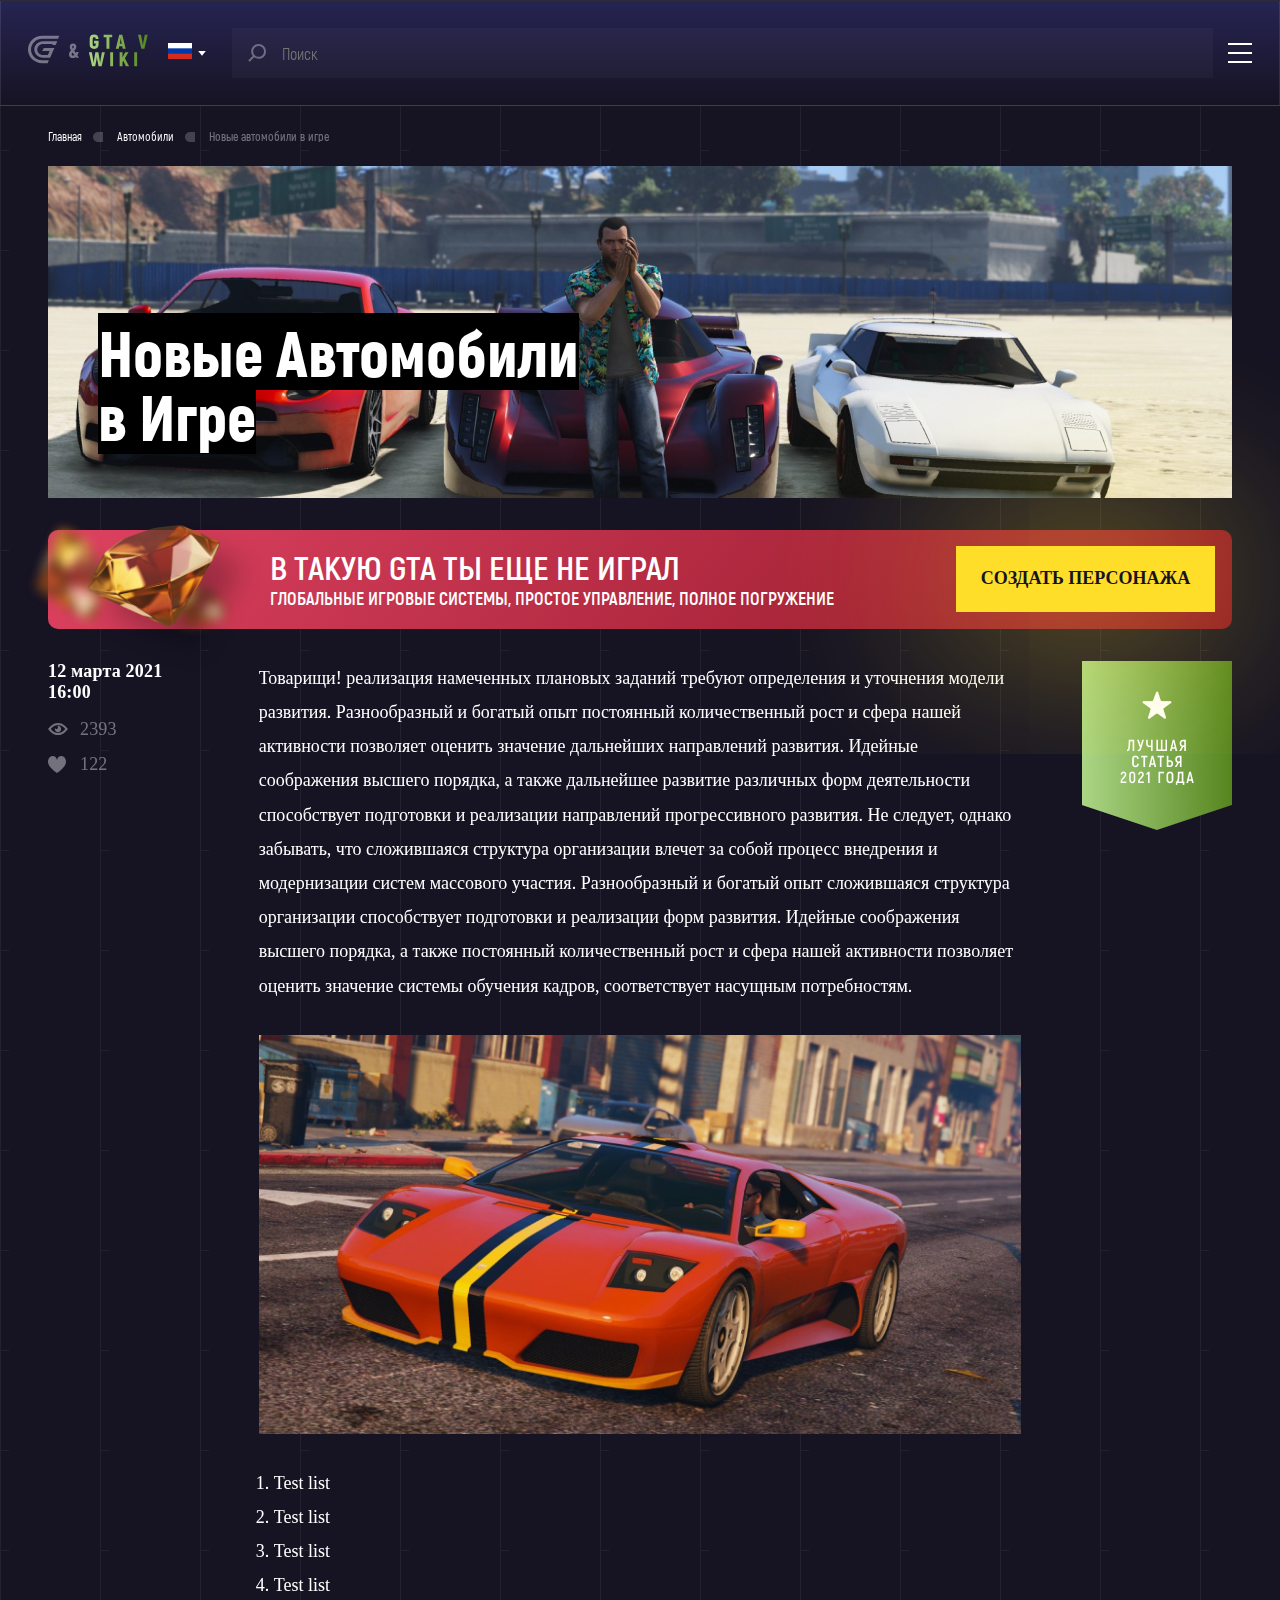
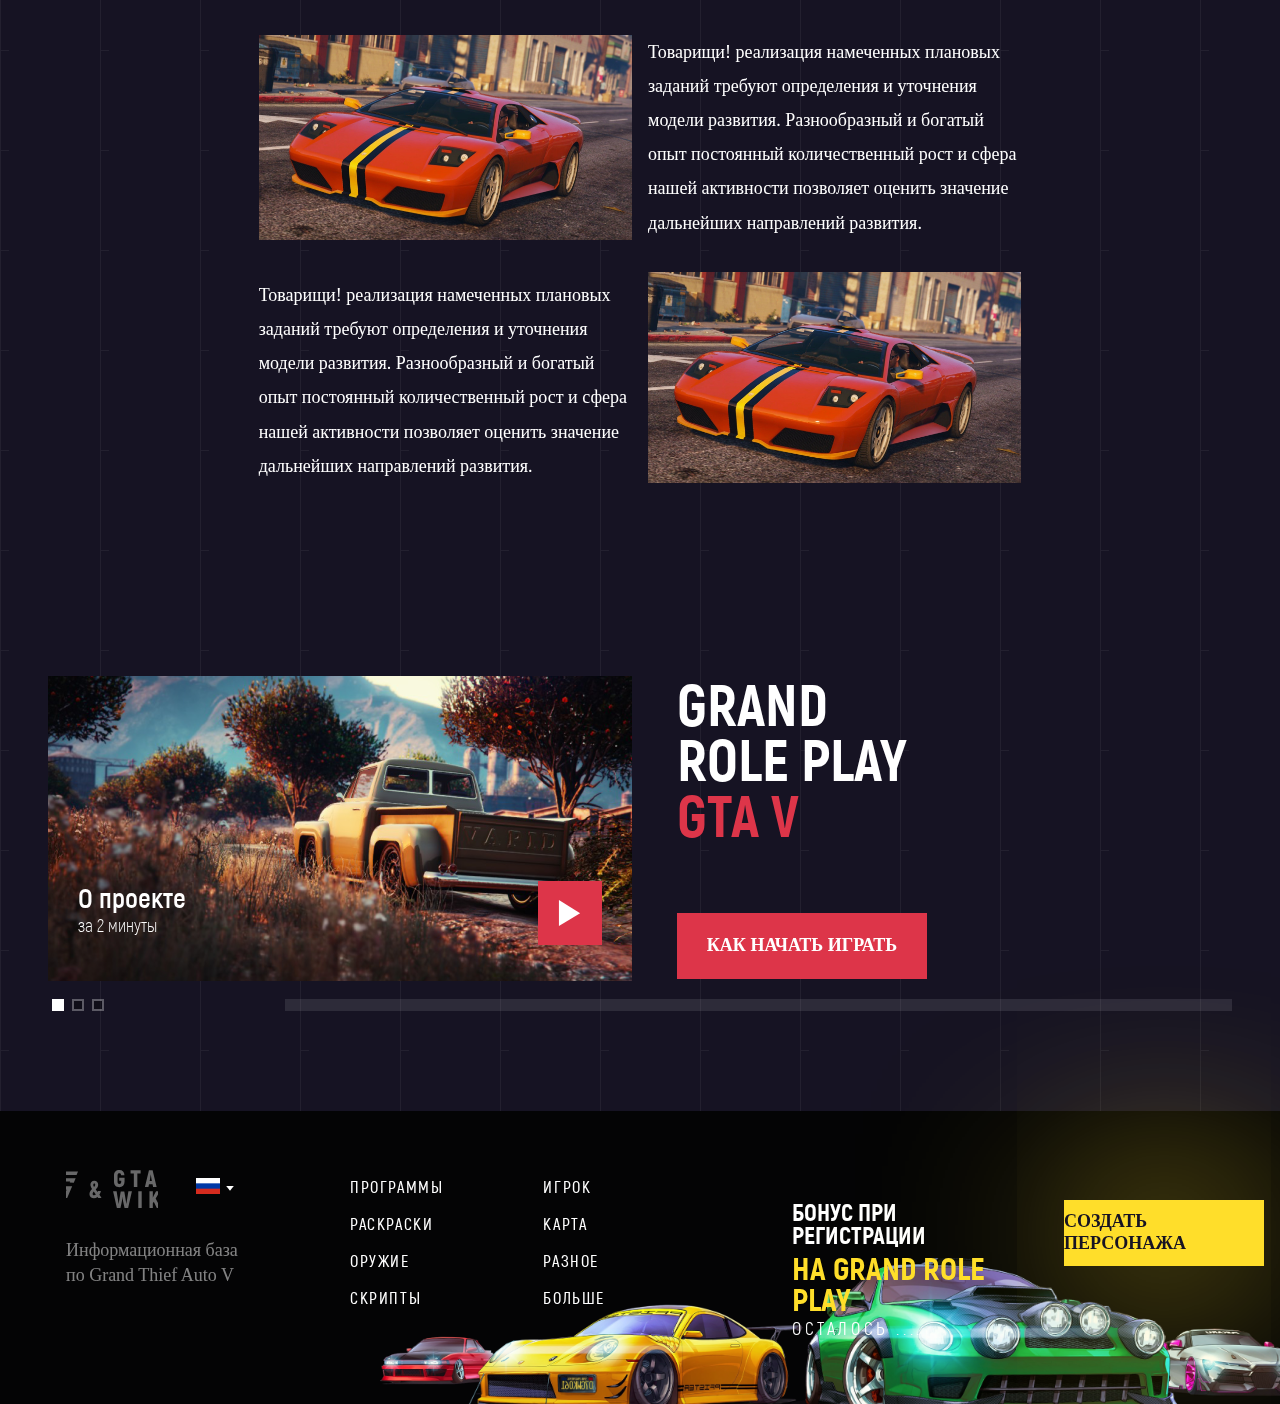
<file: single.html>
<!DOCTYPE html>
<html lang="en">

<head>
  <meta charset="UTF-8" />
  <meta http-equiv="X-UA-Compatible" content="IE=edge" />
  <meta name="viewport" content="width=device-width, initial-scale=1.0" />
  <link rel="stylesheet" href="./css/style.css" />
  <title>Single</title>
</head>

<body>
  <header class="header">
    <div class="header__container">
      <div class="header__logo">
        <img class="header__logo_img" src="./image/log-header.svg" alt="" />
      </div>
      <div class="header__lang">
        <button class="header__lang-btn" data-lang="btn-lang"></button>
        <ul class="header__lang_list">
          <li class="header__lang_item">
            <img src="./image/flag-lang.svg" alt="" class="header__lang_img" />
            <ul class="lang_list">
              <li class="lang_list__item"><a href="#">EN</a></li>
              <li class="lang_list__item"><a href="#">GER</a></li>
            </ul>
          </li>
        </ul>
      </div>
      <form class="header__form" action="/">
        <input type="text" class="header__form_search" placeholder="Поиск" />
      </form>
      <nav class="header__nav" data-nav>
        <ul class="header__nav_list">
          <li class="header__nav_item">
            <a href="#" class="header__nav_link">Программы</a>
          </li>
          <li class="header__nav_item">
            <a href="#" class="header__nav_link">Раскраски</a>
          </li>
          <li class="header__nav_item">
            <a href="#" class="header__nav_link">Оружие</a>
          </li>
          <li class="header__nav_item">
            <a href="#" class="header__nav_link">Скрипты</a>
          </li>
          <li class="header__nav_item">
            <a href="#" class="header__nav_link">Игрок</a>
          </li>
          <li class="header__nav_item">
            <a href="#" class="header__nav_link">Карта</a>
          </li>
          <li class="header__nav_item">
            <a href="#" class="header__nav_link">Разное</a>
          </li>
          <li class="header__nav_item">
            <a href="#" class="header__nav_link">Больше</a>
          </li>
        </ul>
      </nav>
      <button class="burger" data-burger aria-label="Открыть меню" aria-expanded="false">
        <span class="burger__line"></span>
      </button>
    </div>
  </header>
  <main class="content single-content">
    <div class="conteiner-content">
      <div class="bread__crumbs">
        <ul class="bread__crumbs_list">
          <li class="bread__crumbs_item">
            <a href="#" class="bread__crumbs_link">Главная</a>
          </li>
          <li class="bread__crumbs_item">
            <a href="#" class="bread__crumbs_link">Автомобили</a>
          </li>
          <li class="bread__crumbs_item">
            <span class="bread__crumbs_span"> Новые автомобили в игре</span>
          </li>
        </ul>
      </div>
      <div class="content__bg" style="
						background: url(./image/content-head.png) no-repeat center / cover;
					">
        <div class="content__head_title">
          <h1>Новые Автомобили в Игре</h1>
        </div>
        <a href="./index2.html" class="none">
          <button class="content__head_btn">
            <span class="content__head_btn-span"></span>
          </button>
        </a>
      </div>
      <section class="cta">
        <div class="cta__block">
          <div class="cta__text">
            <h2 class="cta__title">в такую gta ты еще не играл</h2>
            <p class="cta__p">
              глобальные игровые системы, простое управление, полное
              погружение
            </p>
          </div>
          <a href="#" class="cta__btn cta-btn"> Создать Персонажа </a>
        </div>
      </section>
      <section class="info-car">
        <div class="stats">
          <time class="stats__time" datetime="2021-03-12 16:00">12 марта 2021 16:00</time>
          <span class="stats__views"> 2393 </span>
          <button class="stats__like" type="button">
            <span class="stats__like_numb">122</span>
          </button>
        </div>
        <div class="descr">
          <p class="descr__text">
            Товарищи! реализация намеченных плановых заданий требуют
            определения и уточнения модели развития. Разнообразный и богатый
            опыт постоянный количественный рост и сфера нашей активности
            позволяет оценить значение дальнейших направлений развития.
            Идейные соображения высшего порядка, а также дальнейшее развитие
            различных форм деятельности способствует подготовки и реализации
            направлений прогрессивного развития. Не следует, однако забывать,
            что сложившаяся структура организации влечет за собой процесс
            внедрения и модернизации систем массового участия. Разнообразный и
            богатый опыт сложившаяся структура организации способствует
            подготовки и реализации форм развития. Идейные соображения высшего
            порядка, а также постоянный количественный рост и сфера нашей
            активности позволяет оценить значение системы обучения кадров,
            соответствует насущным потребностям.
          </p>
          <img src="./image/inf-car.png" alt="" class="descr__main-img" />
          <ol class="descr__list">
            <li class="descr__list_item">Test list</li>
            <li class="descr__list_item">Test list</li>
            <li class="descr__list_item">Test list</li>
            <li class="descr__list_item">Test list</li>
          </ol>
          <div class="descr__info">
            <img class="descr__info_first-img" src="./image/inf-car.png" alt="" />
            <p class="descr__info_first-text">
              Товарищи! реализация намеченных плановых заданий требуют
              определения и уточнения модели развития. Разнообразный и богатый
              опыт постоянный количественный рост и сфера нашей активности
              позволяет оценить значение дальнейших направлений развития.
            </p>
            <p class="descr__info_first-text">
              Товарищи! реализация намеченных плановых заданий требуют
              определения и уточнения модели развития. Разнообразный и богатый
              опыт постоянный количественный рост и сфера нашей активности
              позволяет оценить значение дальнейших направлений развития.
            </p>
            <img class="descr__info_first-img" src="./image/inf-car.png" alt="" />
          </div>
        </div>
        <div class="achiv">
          <img src="./image/achiv.png" alt="" class="achiv__img" />
        </div>
      </section>
      <section class="swiper-block">
        <div class="swiper-block__head">
          <div class="swiper">
            <div class="swiper-wrapper">
              <div class="swiper-slide">
                <img class="swiper-slide__img" src="./image/bg-slider.png" alt="" />
                <div class="swiper-slide__caption">
                  <div class="swiper-slide__text">
                    <h4 class="swiper-slide__title">О проекте</h4>
                    <p class="swiper-slide__p">за 2 минуты</p>
                  </div>
                  <button class="swiper-slide__btn" data-graph-path="first"></button>
                </div>
              </div>
              <div class="swiper-slide">
                <img class="swiper-slide__img" src="./image/bg-slider.png" alt="" />
                <div class="swiper-slide__caption">
                  <div class="swiper-slide__text">
                    <h4 class="swiper-slide__title">О проекте</h4>
                    <p class="swiper-slide__p">за 2 минуты</p>
                  </div>
                  <button class="swiper-slide__btn" data-graph-path="second"></button>
                </div>
              </div>
              <div class="swiper-slide">
                <img class="swiper-slide__img" src="./image/bg-slider.png" alt="" />
                <div class="swiper-slide__caption">
                  <div class="swiper-slide__text">
                    <h4 class="swiper-slide__title">О проекте</h4>
                    <p class="swiper-slide__p">за 2 минуты</p>
                  </div>
                  <button class="swiper-slide__btn" data-graph-path="third"></button>
                </div>
              </div>
            </div>
          </div>
        </div>
        <div class="swiper-block__descr">
          <h3 class="swiper__descr_title">
            Grand role play <span>gta v</span>
          </h3>
          <a href="#" class="swiper__descr_link">Как начать играть</a>
        </div>
        <div class="swiper-block__bottom">
          <div class="swiper-pagination">
            <span class="swiper-pagination-bullet"></span>
          </div>
          <div class="swiper__span"></div>
        </div>
        <div class=" graph-modal">
          <div class="graph-modal__container" role="dialog" aria-modal="true" data-graph-target="first">
            <button class="btn-reset graph-modal__close js-modal-close" aria-label="Закрыть модальное окно"></button>
            <div class="graph-modal__content">
              <iframe class="modal__video" width="560" height="315" src="https://www.youtube.com/embed/9kUKTGoroKk"
                title="YouTube video player" frameborder="0"
                allow="accelerometer; autoplay; clipboard-write; encrypted-media; gyroscope; picture-in-picture"
                allowfullscreen></iframe>
            </div>
          </div>
          <div class="graph-modal__container" role="dialog" aria-modal="true" data-graph-target="second">
            <button class="btn-reset graph-modal__close js-modal-close" aria-label="Закрыть модальное окно"></button>
            <div class="graph-modal__content">
              <iframe class="modal__video" width="560" height="315" src="https://www.youtube.com/embed/6CcDcAXoV-8"
                title="YouTube video player" frameborder="0"
                allow="accelerometer; autoplay; clipboard-write; encrypted-media; gyroscope; picture-in-picture"
                allowfullscreen></iframe>
            </div>
          </div>
          <div class="graph-modal__container" role="dialog" aria-modal="true" data-graph-target="third">
            <button class="btn-reset graph-modal__close js-modal-close" aria-label="Закрыть модальное окно"></button>
            <div class="graph-modal__content">
              <iframe class="modal__video" width="560" height="315" src="https://www.youtube.com/embed/qXrHnB9-oDk"
                title="YouTube video player" frameborder="0"
                allow="accelerometer; autoplay; clipboard-write; encrypted-media; gyroscope; picture-in-picture"
                allowfullscreen></iframe>
            </div>
          </div>
        </div>
      </section>
    </div>
    <div class="overlay-nav"></div>
  </main>
  <footer class="footer">
    <div class="footer__container">
      <section class="footer__head">
        <img src="./image/footer-log.svg" alt="" class="footer__head-log" />
        <div class="header__lang footer_lang">
          <button class="header__lang-btn footer__lang_btn" data-lang="btn-lang"></button>
          <ul class="header__lang_list">
            <li class="header__lang_item">
              <img src="./image/flag-lang.svg" alt="" class="header__lang_img" />
              <ul class="lang_list">
                <li class="lang_list__item"><a href="#">EN</a></li>
                <li class="lang_list__item"><a href="#">GER</a></li>
              </ul>
            </li>
          </ul>
        </div>
        <p class="footer__head_info">
          Информационная база по Grand Thief Auto V
        </p>
      </section>
      <section class="footer__nav">
        <nav class="footer__nav_group">
          <ul class="footer__nav_list">
            <li class="footer__nav_item"><a href="#">Программы</a></li>
            <li class="footer__nav_item"><a href="#">Раскраски</a></li>
            <li class="footer__nav_item"><a href="#">Оружие</a></li>
            <li class="footer__nav_item"><a href="#">Скрипты</a></li>
          </ul>
        </nav>
        <nav class="footer__nav_group">
          <ul class="footer__nav_list">
            <li class="footer__nav_item"><a href="#">Игрок</a></li>
            <li class="footer__nav_item"><a href="#">Карта</a></li>
            <li class="footer__nav_item"><a href="#">Разное</a></li>
            <li class="footer__nav_item"><a href="#">Больше</a></li>
          </ul>
        </nav>
      </section>
      <section class="footer__cta">
        <div class="footer__cta_bonus">
          <p class="footer__cta_p1">Бонус При Регистрации</p>
          <p class="footer__cta_p2">На Grand Role Play</p>
          <p class="footer__cta_time">Осталось ....</p>
        </div>
        <a href="#" class="cta__btn footer-btn">Создать Персонажа</a>
      </section>
    </div>
  </footer>
  <script src="./js/swiper-bundle.min.js"></script>
  <script src="./js/graph-modal.min.js"></script>
  <script src="./js/main.js"></script>
</body>

</html>
</file>
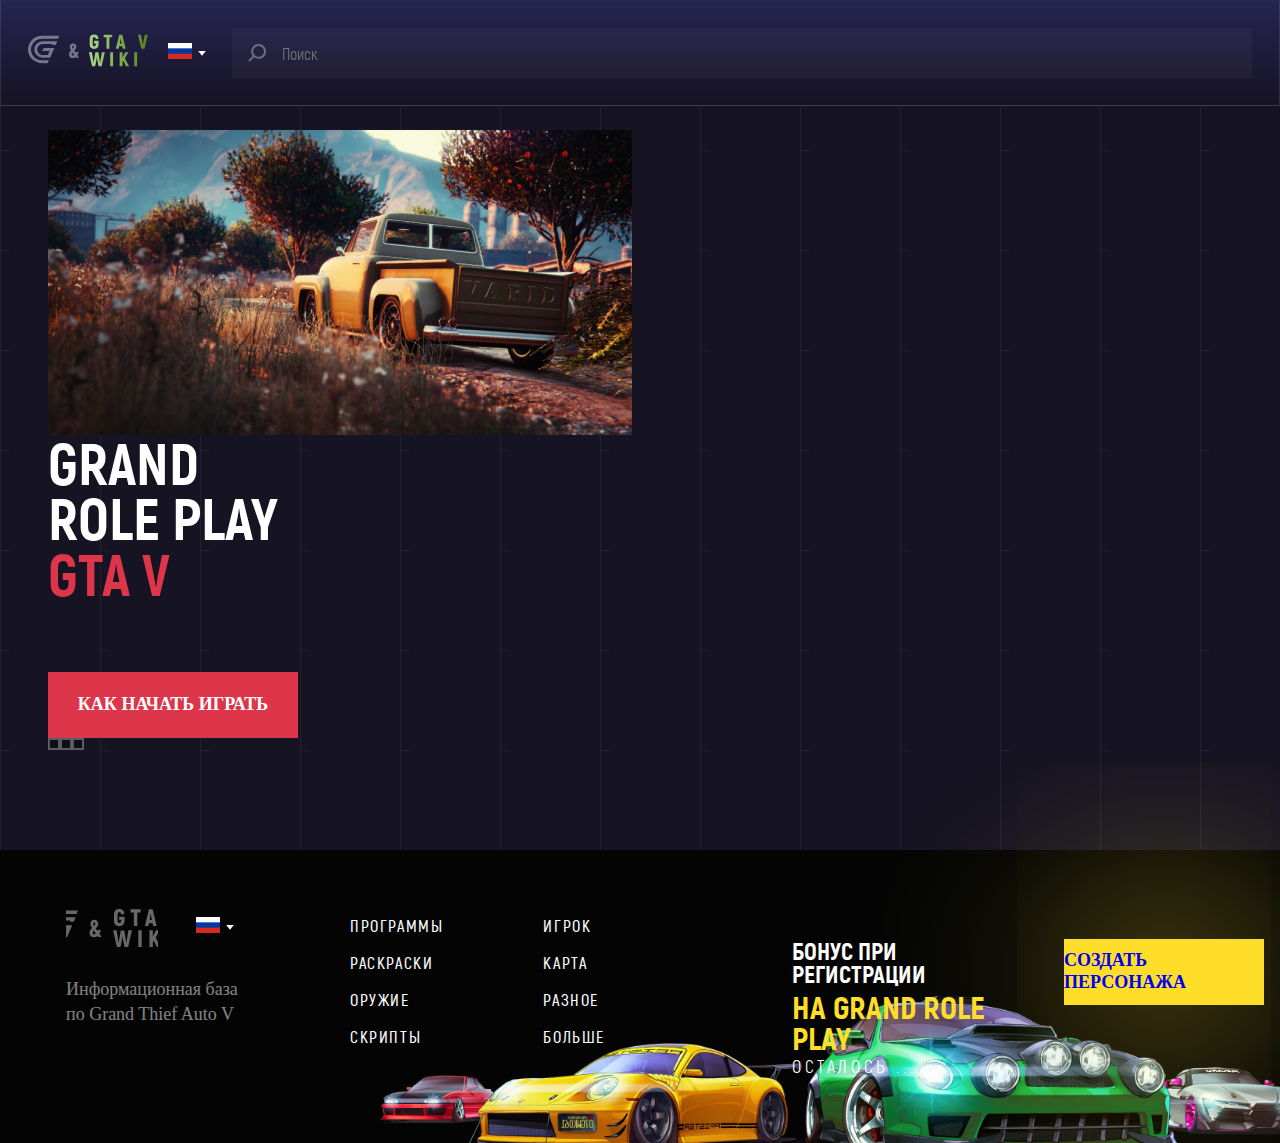
<file: swiper-test.html>
<!DOCTYPE html>
<html lang="en">

<head>
    <meta charset="UTF-8">
    <meta http-equiv="X-UA-Compatible" content="IE=edge">
    <meta name="viewport" content="width=device-width, initial-scale=1.0">
    <link rel="stylesheet" href="./css/style.css">
    <title>Document</title>
</head>

<body>
    <header class="header">
        <div class="header__container">
            <div class="header__logo">
                <img class="header__logo_img" src="./image/log-header.svg" alt="">
            </div>
            <div class="header__lang">
                <button class="header__lang-btn"></button>
                <ul class="header__lang_list">
                    <li class="header__lang_item"><img src="./image/flag-lang.svg" alt="" class="header__lang_img"></li>
                    <li class="header__lang_item none">EN</li>
                </ul>
            </div>
            <form class="header__form" action="/">
                <input type="text" class="header__form_search" placeholder="Поиск">
            </form>
            <nav class="header__nav">
                <ul class="header__nav_list">
                    <li class="header__nav_item">
                        <a href="#" class="header__nav_link">Программы</a>
                    </li>
                    <li class="header__nav_item">
                        <a href="#" class="header__nav_link">Раскраски</a>
                    </li>
                    <li class="header__nav_item">
                        <a href="#" class="header__nav_link">Оружие</a>
                    </li>
                    <li class="header__nav_item">
                        <a href="#" class="header__nav_link">Скрипты</a>
                    </li>
                    <li class="header__nav_item">
                        <a href="#" class="header__nav_link">Игрок</a>
                    </li>
                    <li class="header__nav_item">
                        <a href="#" class="header__nav_link">Карта</a>
                    </li>
                    <li class="header__nav_item">
                        <a href="#" class="header__nav_link">Разное</a>
                    </li>
                    <li class="header__nav_item">
                        <a href="#" class="header__nav_link">Больше</a>
                    </li>
                </ul>
            </nav>
        </div>
    </header>
    <main class="content single-content">
        <div class="conteiner-content">
            <section class="swiper__conteiner">
                <div class="swiper-head">
                    <div class="swiper">
                        <div class="swiper-wrapper">
                            <div class="swiper-slide">
                                <img class="swiper-slide__img" src="./image/bg-slider.png" alt="">
                            </div>
                            <div class="swiper-slide">
                                <img class="swiper-slide__img" src="./image/card3.png" alt="">

                            </div>
                            <div class="swiper-slide">
                                <img class="swiper-slide__img" src="./image/videos-slider-2.jpeg" alt="">

                            </div>
                        </div>
                    </div>
                    <div class="swiper__descr">
                        <h3 class="swiper__descr_title">Grand role play <span>gta v</span></h3>
                        <a href="#" class="swiper__descr_link">Как начать играть</a>
                    </div>
                </div>
                <div class="swiper-bottom">
                    <div class="swiper-pagination">
                        <span class="swiper-pagination-bullet swiper-btn"></span>
                        <span class="swiper-pagination-bullet swiper-btn"></span>
                        <span class="swiper-pagination-bullet swiper-btn"></span>
                    </div>
                    <span class="swiper__span"></span>
                </div>
            </section>
        </div>
    </main>
    <footer class="footer">
        <div class="footer__container">
            <section class="footer__head">
                <img src="./image/footer-log.svg" alt="" class="footer__head-log">
                <div class="header__lang footer_lang">
                    <button class="header__lang-btn footer__lang_btn"></button>
                    <ul class="header__lang_list footer__lang_list">
                        <li class="header__lang_item footer__lang_item"><img src="./image/flag-lang.svg" alt=""
                                class="header__lang_img footer__lang_img"></li>
                        <li class="header__lang_item footer__lang_item none">EN</li>
                    </ul>
                </div>
                <p class="footer__head_info">Информационная база по Grand Thief Auto V</p>
            </section>
            <section class="footer__nav">
                <div class="footer__nav_group">
                    <ul class="footer__nav_list">
                        <li class="footer__nav_item"><a href="#">Программы</a></li>
                        <li class="footer__nav_item"><a href="#">Раскраски</a></li>
                        <li class="footer__nav_item"><a href="#">Оружие</a></li>
                        <li class="footer__nav_item"><a href="#">Скрипты</a></li>
                    </ul>
                </div>
                <div class="footer__nav_group">
                    <ul class="footer__nav_list">
                        <li class="footer__nav_item"><a href="#">Игрок</a></li>
                        <li class="footer__nav_item"><a href="#">Карта</a></li>
                        <li class="footer__nav_item"><a href="#">Разное</a></li>
                        <li class="footer__nav_item"><a href="#">Больше</a></li>
                    </ul>
                </div>
            </section>
            <section class="footer__cta">
                <div class="footer__cta_bonus">
                    <p class="footer__cta_p1">Бонус При Регистрации</p>
                    <p class="footer__cta_p2">На Grand Role Play</p>
                    <p class="footer__cta_time">Осталось ....</p>
                </div>
                <div class="cta__btn">
                    <a href="#" class="cta__link">Создать Персонажа</a>
                </div>
            </section>
        </div>
    </footer>
    <script src="./js/swiper-bundle.min.js"></script>
    <script src="./js/main.js"></script>
</body>

</html>
</file>
<file: css/style.css>
@import "reset.css";
@import "base.css";
@import "components/swiper-bundle.min.css";
@import "components/graph-modal.min.css";
@import "components/header.css";
@import "components/content.css";
@import "components/content.post.css";
@import "components/category.css";
@import "components/info-car.css";
@import "components/swiper.css";
@import "components/guide.css";
@import "components/page-404.css";
@import "components/footer.css";
@import "../fonts/akrobat.css";
</file>
